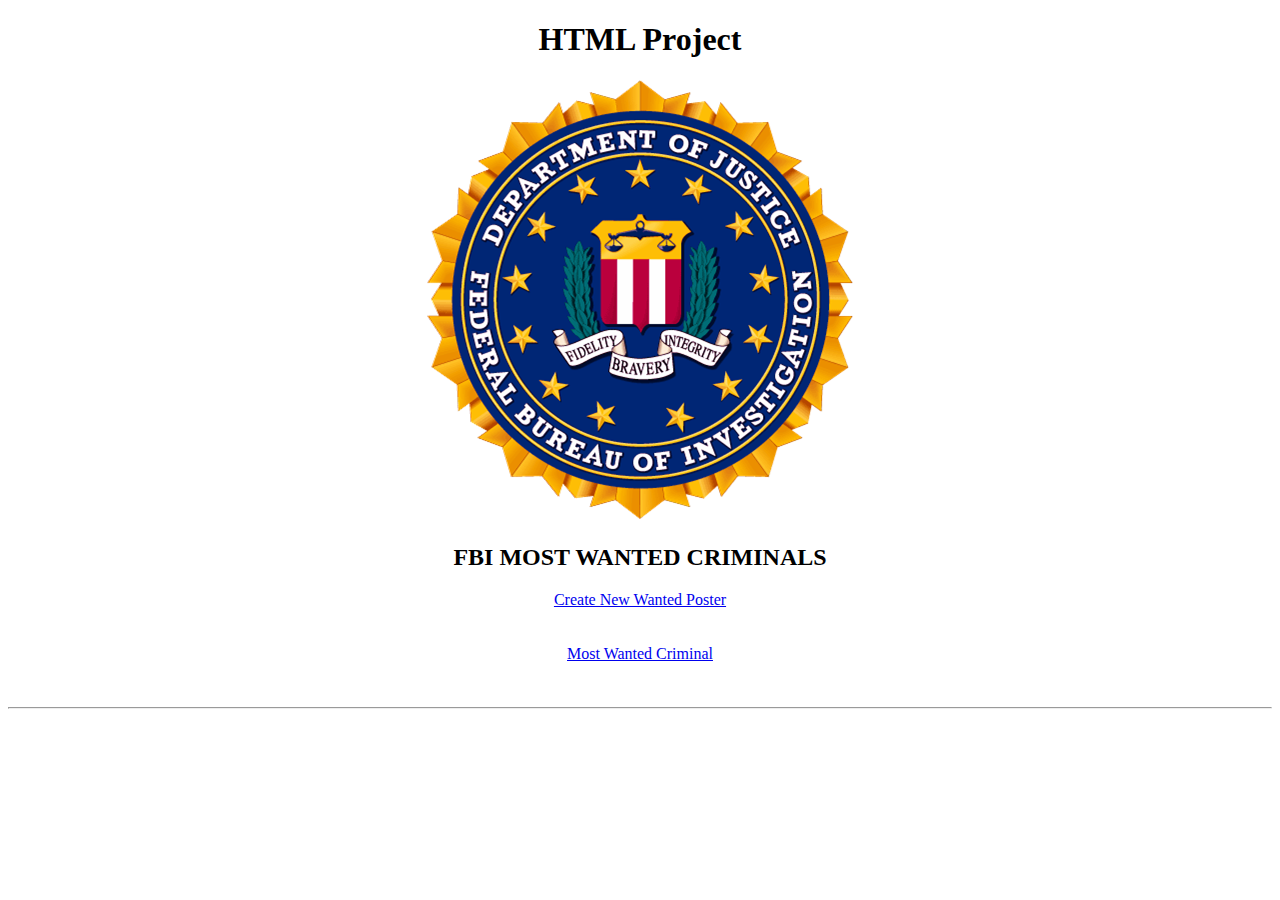
<file: 1 Project/index.html>
<!DOCTYPE html>
<html lang="en">
<head>
    <meta charset="UTF-8">
    <meta http-equiv="X-UA-Compatible" content="IE=edge">
    <meta name="viewport" content="width=device-width, initial-scale=1.0">
    <title>Main page</title>
</head>
<body>
    <h1 align="center">HTML Project</h1>

    <div align="center">
    <img src="./images/fbi.png" alt="FBI Project" value="center">
    </div>

    <h2 align="center">FBI MOST WANTED CRIMINALS</h2>

    <div align="center">
    <a href="./admin/create_new.html" >Create New Wanted Poster</a>
    <br>
    <br>
    <br>
    <a href="./posters/bart.html" >Most Wanted Criminal</a>
    <br>
    <br>
    <br>
    <hr>
</div>
</body>
</html>
</file>
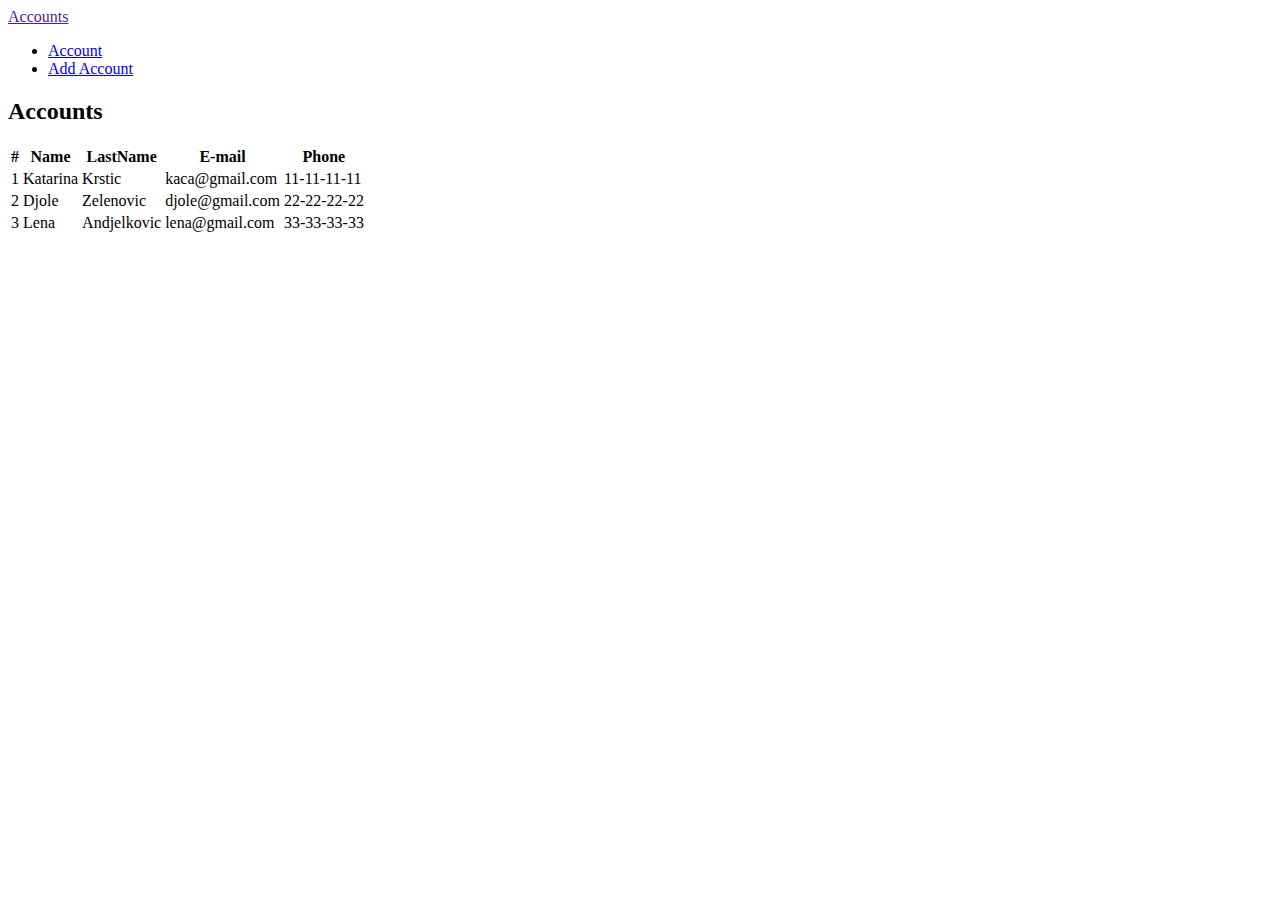
<file: Account-SPA/index.html>
<!DOCTYPE html>
<html lang="en">
  <head>
    <meta charset="UTF-8" />
    <meta http-equiv="X-UA-Compatible" content="IE=edge" />
    <meta name="viewport" content="width=device-width, initial-scale=1.0" />
    <title>Accounts-SPA</title>
    <link
      href="https://cdn.jsdelivr.net/npm/bootstrap@5.3.0-alpha1/dist/css/bootstrap.min.css"
      rel="stylesheet"
      integrity="sha384-GLhlTQ8iRABdZLl6O3oVMWSktQOp6b7In1Zl3/Jr59b6EGGoI1aFkw7cmDA6j6gD"
      crossorigin="anonymous"
    />
    <link rel="stylesheet" href="style.css" />
  </head>
  <body>
    <!-- Navigation start -->
    <nav class="navbar navbar-expand-lg navbar-light bg-dark-subtle">
      <a href="" class="navbar-brand">Accounts</a>
      <ul class="navbar-nav position-absolute top-0 end-0">
        <li class="nav-item"><a href="accounts-view" class="nav-link">Account</a></li>
        <li class="nav-item"><a href="add-accounts-view" class="nav-link">Add Account</a></li>
      </ul>
    </nav>
    <!-- Navigation ends -->

    <!-- Table start -->
    <div class="container-fluid">

      <!-- Accounts view -->
      <div class="row view" id="accounts-view">
        <div class="col-10 offset-1">
          <h2 class="display-5 m-4">Accounts</h2>
          <div class="row">
            <div class="col-8 offset-2">
              <table  class="table table-striped">
                <thead class="table-dark">
                  <tr>
                    <th>#</th>
                    <th>Name</th>
                    <th>LastName</th>
                    <th>E-mail</th>
                    <th>Phone</th>
                  </tr>
                </thead>

                <tbody id="accounts-table-body">
                  

                  <!-- <tr>
                    <td>2</td>
                    <td>Danilo</td>
                    <td>Vesovic</td>
                    <td>danilo@gmail.com</td>
                    <td>22-22-22-22</td>
                  </tr>

                  <tr>
                    <td>3</td>
                    <td>Danilo</td>
                    <td>Vesovic</td>
                    <td>danilo@gmail.com</td>
                    <td>33-33-33-33</td>
                  </tr> -->
                </tbody>
              </table>
            </div>
          </div>
        </div>
      </div>
      <!-- Accounts view ends -->

          <!-- Add Accounts view start -->
          <div class="row view" id="add-accounts-view">
            <div class="col-10 offset-1">
              <h2 class="display-5 m-4"> Add Accounts</h2>
              <div class="row">
                <div class="col-8 offset-2">
                  <input type="text" class="form-control" placeholder="id" ><br>
                  <input type="text" class="form-control" placeholder="name" ><br>
                  <input type="text" class="form-control" placeholder="lastname" ><br>
                  <input type="text" class="form-control" placeholder="email" ><br>
                  <input type="text" class="form-control" placeholder="phone" ><br>
                  <button class=" form-control btn btn-info">Save</button>
                </div>
              </div>
            </div>
          </div>
          <!-- Add Accounts view ends -->
    </div>

    <!-- Bootstrap script -->
    <script
      src="https://cdn.jsdelivr.net/npm/bootstrap@5.3.0-alpha1/dist/js/bootstrap.bundle.min.js"
      integrity="sha384-w76AqPfDkMBDXo30jS1Sgez6pr3x5MlQ1ZAGC+nuZB+EYdgRZgiwxhTBTkF7CXvN"
      crossorigin="anonymous"
    ></script>

    <!-- Scripts start here -->
    <script src="data.js"></script>
    <script src="main.js"></script>
  </body>
</html>
</file>
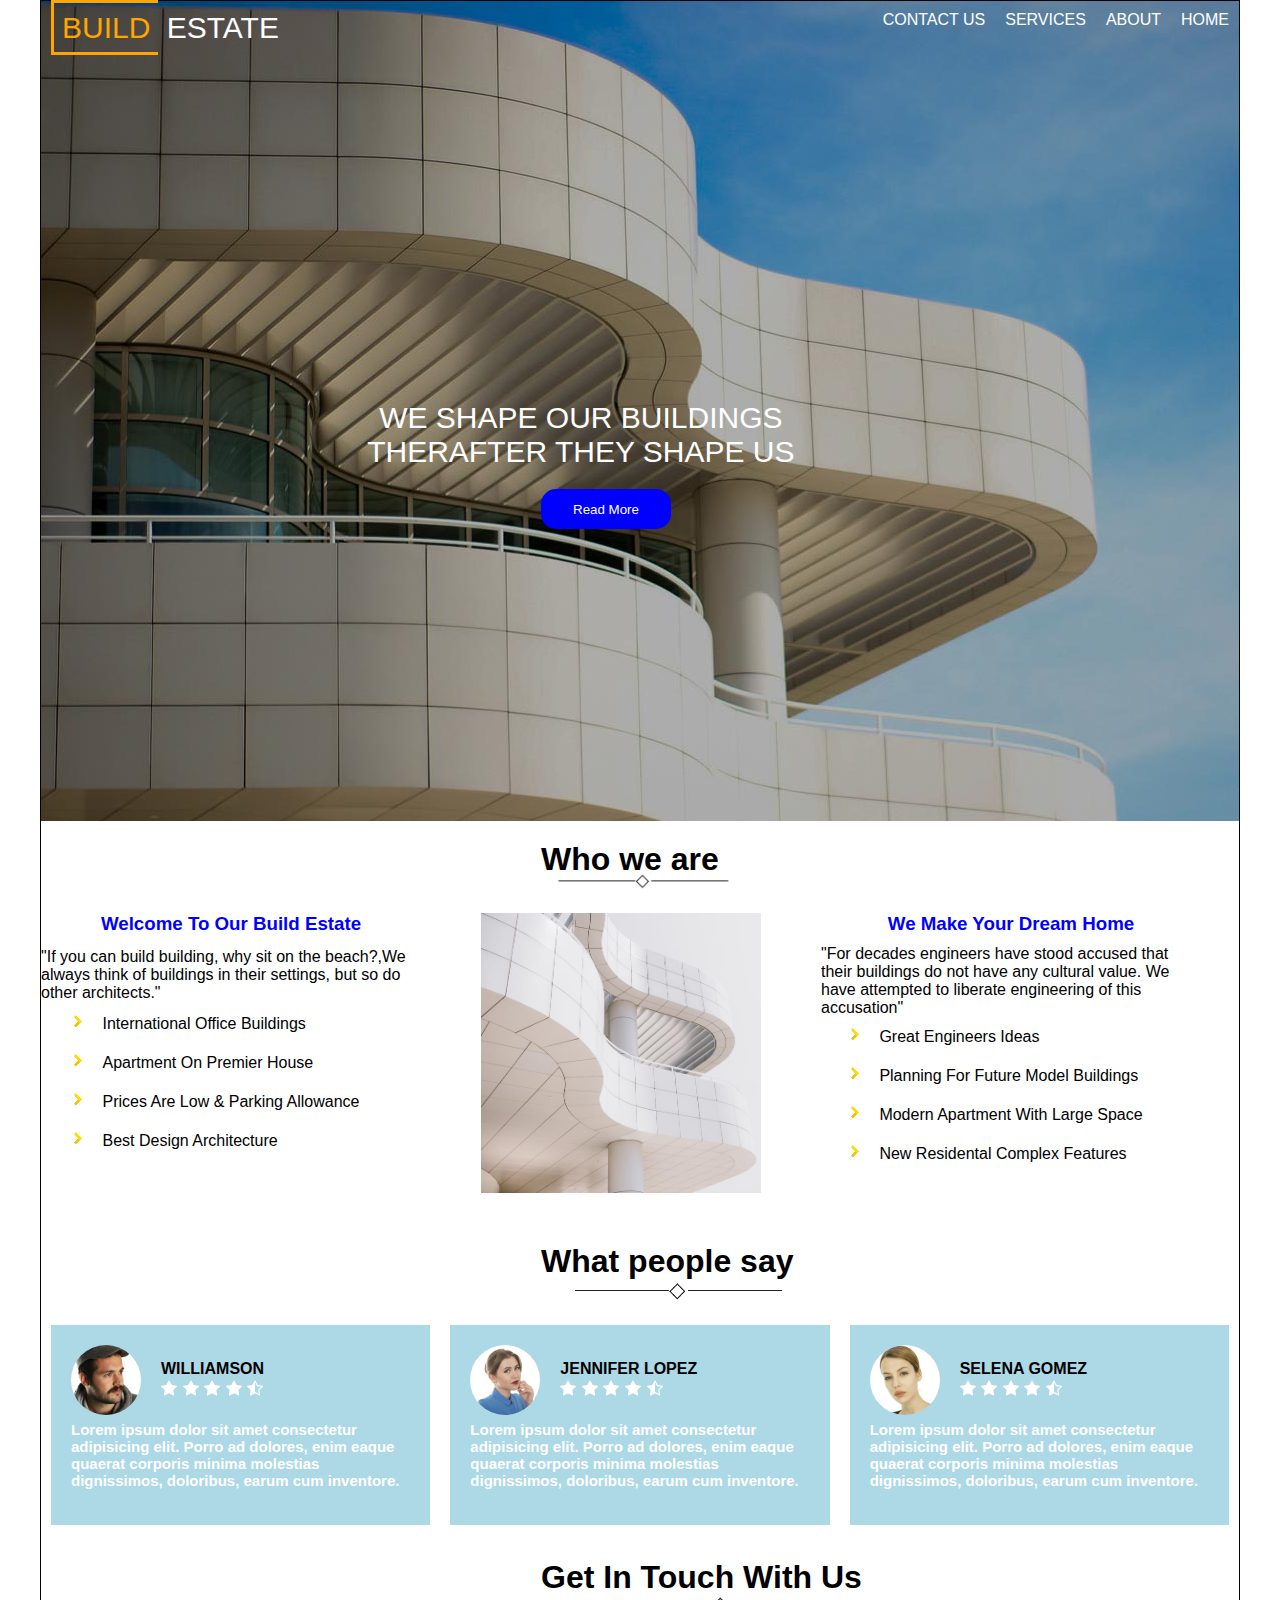
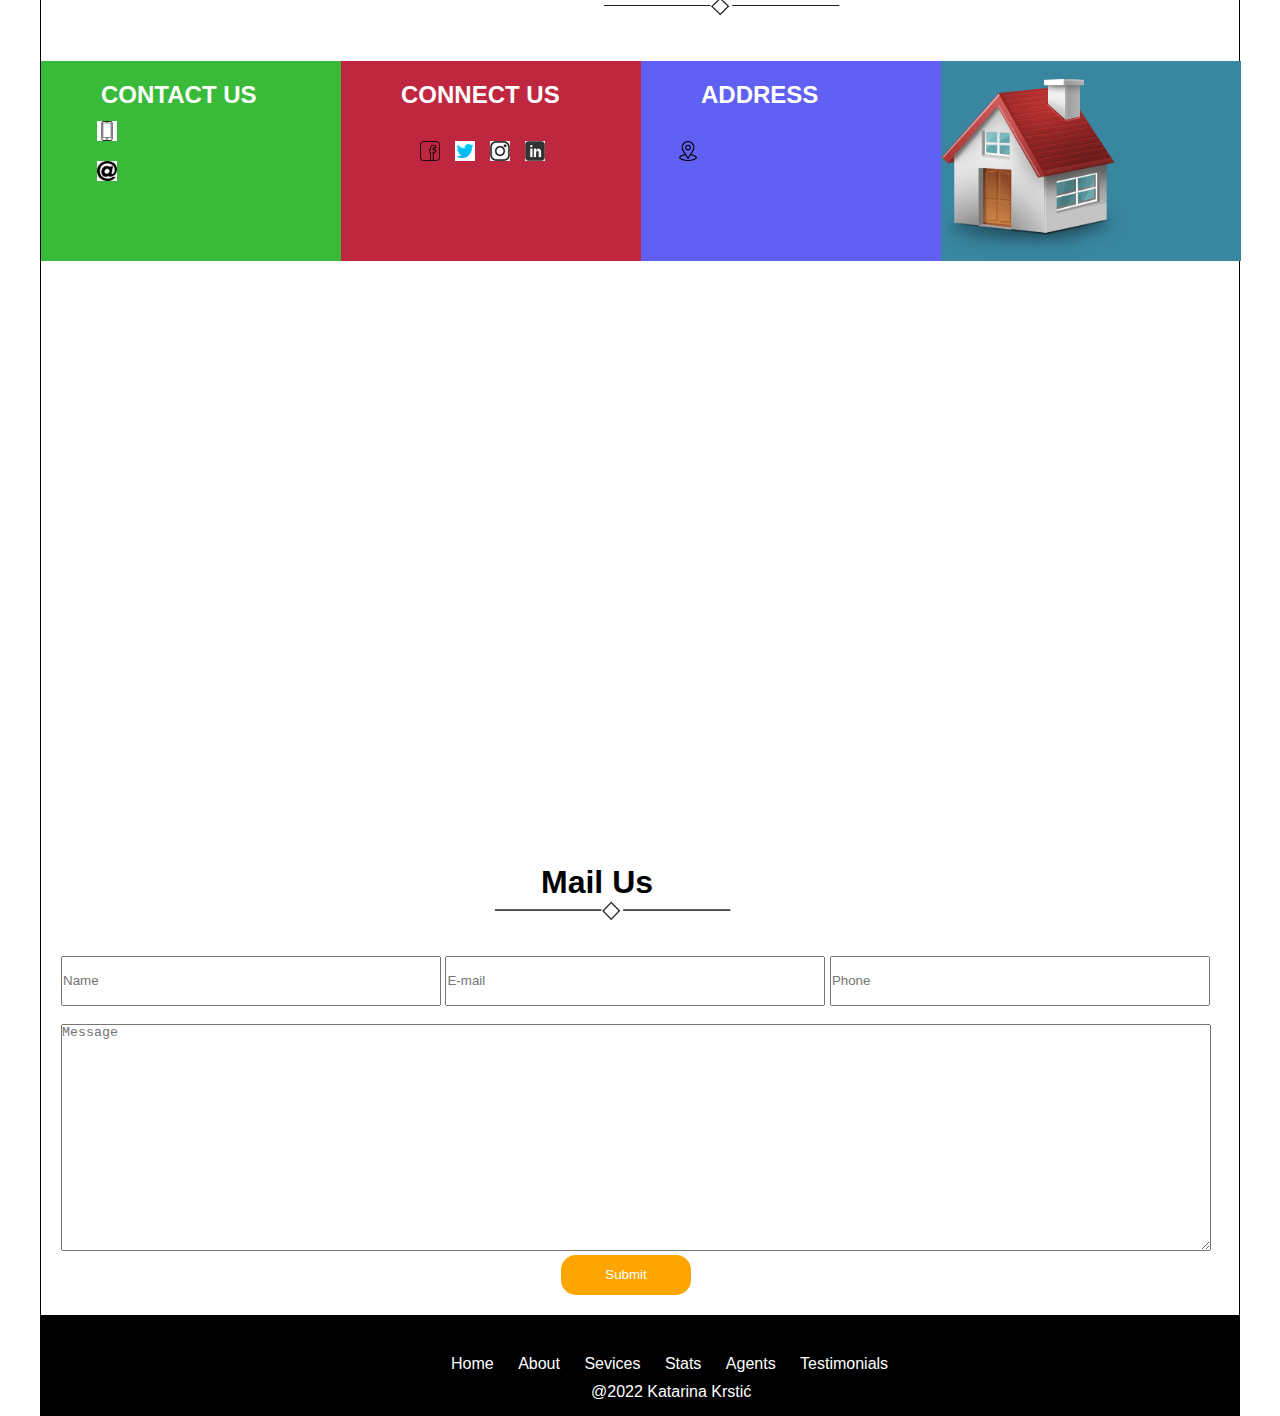
<file: Css project/index.html>
<!DOCTYPE html>
<html lang="en">
<head>
    <meta charset="UTF-8">
    <meta http-equiv="X-UA-Compatible" content="IE=edge">
    <meta name="viewport" content="width=device-width, initial-scale=1.0">
    <link rel="stylesheet" href="style.css">
    <title>Document</title>
</head>
<body>
    <div class="container">

        <div class="header">
            
            <div class="logo"><span>BUILD</span> ESTATE</div>
            <div class="navigacija">
               <ul>
                <a href="#"><li>Home</li></a>
                <a href="#"><li>About</li></a>
                <a href="#"><li>Services</li></a>
                <a href="#"><li>Contact Us</li></a>
            </div>
               </ul>
               <div class="centriraj">
                <p>WE SHAPE OUR BUILDINGS THERAFTER THEY SHAPE US</p>
               <div class="button"><button>Read More</button></div>
               </div>
               
            </div>

            <div class="naslov">
                <h1>Who we are</h1> 
            <img class="underline" src="./Screenshot_16.png" alt="" width="180px">
        </div>

            <!-- Main start -->
            <div class="main">
                
                <div class="section">
                    <div class="first">
                        <h3>Welcome To Our Build Estate</h3>
                    <p>"If you can build building, why sit on the beach?,We always think of buildings in their settings, but so do other architects."</p>
                    <ul>
                        <li>International Office Buildings</li>
                        <li>Apartment On Premier House</li>
                        <li>Prices Are Low & Parking Allowance</li>
                        <li>Best Design Architecture</li>
                    </ul>
                    </div>
                    
                    <div class="image">
                        <img src="./images/about.jpg" alt="" height="280px" width="280px">
                    </div>
                    

                    <div class="second">
                        <h3>We Make Your Dream Home</h3>
                    <p>"For decades engineers have stood accused that their buildings do not have any cultural value. We have attempted to liberate engineering of this accusation"</p>
                    <ul>
                        <li>Great Engineers Ideas</li>
                        <li>Planning For Future Model Buildings</li>
                        <li>Modern Apartment With Large Space</li>
                        <li>New Residental Complex Features</li>
                    </ul>
                </div>
                    </div>
                    
            </div>
            <!-- main ends -->
            <div class="naslov"> <h1>What people say</h1>
                <img class="underline1" src="./Screenshot_16.png" alt="" width="220px">
            </div>


            <!-- Div start - what people say -->
            <div class="cards">
                <div class="card1 card">
                    <img src="./images/t1.jpg" alt="" width="70px">
                    <p class="ime">WILLIAMSON</p>
                    <div class="stars">
                    <svg xmlns="http://www.w3.org/2000/svg" width="16" height="16" fill="currentColor" class="bi bi-star-fill" viewBox="0 0 16 16">
                        <path d="M3.612 15.443c-.386.198-.824-.149-.746-.592l.83-4.73L.173 6.765c-.329-.314-.158-.888.283-.95l4.898-.696L7.538.792c.197-.39.73-.39.927 0l2.184 4.327 4.898.696c.441.062.612.636.282.95l-3.522 3.356.83 4.73c.078.443-.36.79-.746.592L8 13.187l-4.389 2.256z"/>
                      </svg>
                      <svg xmlns="http://www.w3.org/2000/svg" width="16" height="16" fill="currentColor" class="bi bi-star-fill" viewBox="0 0 16 16">
                        <path d="M3.612 15.443c-.386.198-.824-.149-.746-.592l.83-4.73L.173 6.765c-.329-.314-.158-.888.283-.95l4.898-.696L7.538.792c.197-.39.73-.39.927 0l2.184 4.327 4.898.696c.441.062.612.636.282.95l-3.522 3.356.83 4.73c.078.443-.36.79-.746.592L8 13.187l-4.389 2.256z"/>
                      </svg>
                      <svg xmlns="http://www.w3.org/2000/svg" width="16" height="16" fill="currentColor" class="bi bi-star-fill" viewBox="0 0 16 16">
                        <path d="M3.612 15.443c-.386.198-.824-.149-.746-.592l.83-4.73L.173 6.765c-.329-.314-.158-.888.283-.95l4.898-.696L7.538.792c.197-.39.73-.39.927 0l2.184 4.327 4.898.696c.441.062.612.636.282.95l-3.522 3.356.83 4.73c.078.443-.36.79-.746.592L8 13.187l-4.389 2.256z"/>
                      </svg>
                      <svg xmlns="http://www.w3.org/2000/svg" width="16" height="16" fill="currentColor" class="bi bi-star-fill" viewBox="0 0 16 16">
                        <path d="M3.612 15.443c-.386.198-.824-.149-.746-.592l.83-4.73L.173 6.765c-.329-.314-.158-.888.283-.95l4.898-.696L7.538.792c.197-.39.73-.39.927 0l2.184 4.327 4.898.696c.441.062.612.636.282.95l-3.522 3.356.83 4.73c.078.443-.36.79-.746.592L8 13.187l-4.389 2.256z"/>
                      </svg>
                      <svg xmlns="http://www.w3.org/2000/svg" width="16" height="16" fill="currentColor" class="bi bi-star-half" viewBox="0 0 16 16">
                        <path d="M5.354 5.119 7.538.792A.516.516 0 0 1 8 .5c.183 0 .366.097.465.292l2.184 4.327 4.898.696A.537.537 0 0 1 16 6.32a.548.548 0 0 1-.17.445l-3.523 3.356.83 4.73c.078.443-.36.79-.746.592L8 13.187l-4.389 2.256a.52.52 0 0 1-.146.05c-.342.06-.668-.254-.6-.642l.83-4.73L.173 6.765a.55.55 0 0 1-.172-.403.58.58 0 0 1 .085-.302.513.513 0 0 1 .37-.245l4.898-.696zM8 12.027a.5.5 0 0 1 .232.056l3.686 1.894-.694-3.957a.565.565 0 0 1 .162-.505l2.907-2.77-4.052-.576a.525.525 0 0 1-.393-.288L8.001 2.223 8 2.226v9.8z"/>
                      </svg>
                    </div>
                    <p class="paragraf">Lorem ipsum dolor sit amet consectetur adipisicing elit. Porro ad dolores, enim eaque quaerat corporis minima molestias dignissimos, doloribus, earum cum inventore.</p>
                </div>
                <div class="card2 card">
                    <img src="./images/t2.jpg" alt="" width="70px">
                    <p class="ime">JENNIFER LOPEZ</p>
                    <div class="stars">
                        <svg xmlns="http://www.w3.org/2000/svg" width="16" height="16" fill="currentColor" class="bi bi-star-fill" viewBox="0 0 16 16">
                            <path d="M3.612 15.443c-.386.198-.824-.149-.746-.592l.83-4.73L.173 6.765c-.329-.314-.158-.888.283-.95l4.898-.696L7.538.792c.197-.39.73-.39.927 0l2.184 4.327 4.898.696c.441.062.612.636.282.95l-3.522 3.356.83 4.73c.078.443-.36.79-.746.592L8 13.187l-4.389 2.256z"/>
                          </svg>
                          <svg xmlns="http://www.w3.org/2000/svg" width="16" height="16" fill="currentColor" class="bi bi-star-fill" viewBox="0 0 16 16">
                            <path d="M3.612 15.443c-.386.198-.824-.149-.746-.592l.83-4.73L.173 6.765c-.329-.314-.158-.888.283-.95l4.898-.696L7.538.792c.197-.39.73-.39.927 0l2.184 4.327 4.898.696c.441.062.612.636.282.95l-3.522 3.356.83 4.73c.078.443-.36.79-.746.592L8 13.187l-4.389 2.256z"/>
                          </svg>
                          <svg xmlns="http://www.w3.org/2000/svg" width="16" height="16" fill="currentColor" class="bi bi-star-fill" viewBox="0 0 16 16">
                            <path d="M3.612 15.443c-.386.198-.824-.149-.746-.592l.83-4.73L.173 6.765c-.329-.314-.158-.888.283-.95l4.898-.696L7.538.792c.197-.39.73-.39.927 0l2.184 4.327 4.898.696c.441.062.612.636.282.95l-3.522 3.356.83 4.73c.078.443-.36.79-.746.592L8 13.187l-4.389 2.256z"/>
                          </svg>
                          <svg xmlns="http://www.w3.org/2000/svg" width="16" height="16" fill="currentColor" class="bi bi-star-fill" viewBox="0 0 16 16">
                            <path d="M3.612 15.443c-.386.198-.824-.149-.746-.592l.83-4.73L.173 6.765c-.329-.314-.158-.888.283-.95l4.898-.696L7.538.792c.197-.39.73-.39.927 0l2.184 4.327 4.898.696c.441.062.612.636.282.95l-3.522 3.356.83 4.73c.078.443-.36.79-.746.592L8 13.187l-4.389 2.256z"/>
                          </svg>
                          <svg xmlns="http://www.w3.org/2000/svg" width="16" height="16" fill="currentColor" class="bi bi-star-half" viewBox="0 0 16 16">
                            <path d="M5.354 5.119 7.538.792A.516.516 0 0 1 8 .5c.183 0 .366.097.465.292l2.184 4.327 4.898.696A.537.537 0 0 1 16 6.32a.548.548 0 0 1-.17.445l-3.523 3.356.83 4.73c.078.443-.36.79-.746.592L8 13.187l-4.389 2.256a.52.52 0 0 1-.146.05c-.342.06-.668-.254-.6-.642l.83-4.73L.173 6.765a.55.55 0 0 1-.172-.403.58.58 0 0 1 .085-.302.513.513 0 0 1 .37-.245l4.898-.696zM8 12.027a.5.5 0 0 1 .232.056l3.686 1.894-.694-3.957a.565.565 0 0 1 .162-.505l2.907-2.77-4.052-.576a.525.525 0 0 1-.393-.288L8.001 2.223 8 2.226v9.8z"/>
                          </svg>
                        </div>
                    <p class="paragraf">Lorem ipsum dolor sit amet consectetur adipisicing elit. Porro ad dolores, enim eaque quaerat corporis minima molestias dignissimos, doloribus, earum cum inventore.</p>
                </div>
                <div class="card3 card">
                    <img src="./images/t3.jpg" alt="" width="70px">
                    <p class="ime">SELENA GOMEZ</p>
                    <div class="stars">
                        <svg xmlns="http://www.w3.org/2000/svg" width="16" height="16" fill="currentColor" class="bi bi-star-fill" viewBox="0 0 16 16">
                            <path d="M3.612 15.443c-.386.198-.824-.149-.746-.592l.83-4.73L.173 6.765c-.329-.314-.158-.888.283-.95l4.898-.696L7.538.792c.197-.39.73-.39.927 0l2.184 4.327 4.898.696c.441.062.612.636.282.95l-3.522 3.356.83 4.73c.078.443-.36.79-.746.592L8 13.187l-4.389 2.256z"/>
                          </svg>
                          <svg xmlns="http://www.w3.org/2000/svg" width="16" height="16" fill="currentColor" class="bi bi-star-fill" viewBox="0 0 16 16">
                            <path d="M3.612 15.443c-.386.198-.824-.149-.746-.592l.83-4.73L.173 6.765c-.329-.314-.158-.888.283-.95l4.898-.696L7.538.792c.197-.39.73-.39.927 0l2.184 4.327 4.898.696c.441.062.612.636.282.95l-3.522 3.356.83 4.73c.078.443-.36.79-.746.592L8 13.187l-4.389 2.256z"/>
                          </svg>
                          <svg xmlns="http://www.w3.org/2000/svg" width="16" height="16" fill="currentColor" class="bi bi-star-fill" viewBox="0 0 16 16">
                            <path d="M3.612 15.443c-.386.198-.824-.149-.746-.592l.83-4.73L.173 6.765c-.329-.314-.158-.888.283-.95l4.898-.696L7.538.792c.197-.39.73-.39.927 0l2.184 4.327 4.898.696c.441.062.612.636.282.95l-3.522 3.356.83 4.73c.078.443-.36.79-.746.592L8 13.187l-4.389 2.256z"/>
                          </svg>
                          <svg xmlns="http://www.w3.org/2000/svg" width="16" height="16" fill="currentColor" class="bi bi-star-fill" viewBox="0 0 16 16">
                            <path d="M3.612 15.443c-.386.198-.824-.149-.746-.592l.83-4.73L.173 6.765c-.329-.314-.158-.888.283-.95l4.898-.696L7.538.792c.197-.39.73-.39.927 0l2.184 4.327 4.898.696c.441.062.612.636.282.95l-3.522 3.356.83 4.73c.078.443-.36.79-.746.592L8 13.187l-4.389 2.256z"/>
                          </svg>
                          <svg xmlns="http://www.w3.org/2000/svg" width="16" height="16" fill="currentColor" class="bi bi-star-half" viewBox="0 0 16 16">
                            <path d="M5.354 5.119 7.538.792A.516.516 0 0 1 8 .5c.183 0 .366.097.465.292l2.184 4.327 4.898.696A.537.537 0 0 1 16 6.32a.548.548 0 0 1-.17.445l-3.523 3.356.83 4.73c.078.443-.36.79-.746.592L8 13.187l-4.389 2.256a.52.52 0 0 1-.146.05c-.342.06-.668-.254-.6-.642l.83-4.73L.173 6.765a.55.55 0 0 1-.172-.403.58.58 0 0 1 .085-.302.513.513 0 0 1 .37-.245l4.898-.696zM8 12.027a.5.5 0 0 1 .232.056l3.686 1.894-.694-3.957a.565.565 0 0 1 .162-.505l2.907-2.77-4.052-.576a.525.525 0 0 1-.393-.288L8.001 2.223 8 2.226v9.8z"/>
                          </svg>
                        </div>
                    <p class="paragraf">Lorem ipsum dolor sit amet consectetur adipisicing elit. Porro ad dolores, enim eaque quaerat corporis minima molestias dignissimos, doloribus, earum cum inventore.</p>
                </div>
            </div>
            <!-- CARDS ENDS -->


            <div class="naslov">
                <h1>Get In Touch With Us</h1>
                <img class="underline2" src="./Screenshot_16.png" alt="" width="250px">

            </div>
            <!-- GET IN TOUCH ********START******** -->
            <div class="contact">
                <div class="socials">
                    <div class="green connect" style="background-color: rgb(57, 186, 57);">
                        <h2>CONTACT US</h2>
                        
                            <img src="./images/phone.png" alt="" width="20px" height="20px">
                           
                    
                       
                            <img src="./images/email.jpg" alt="" width="20px" height="20px">
                            <!-- <p>+0(12) 000 123 321</p> -->
                            <!-- <p>example@gmail.com</p> -->
                    </div>
                    <div class="pink connect" style="background-color: rgb(191, 39, 65)">
                        <h2>CONNECT US</h2>
                        <div class="img-socials">
                            <img src="./images/facebook.ico" alt="" width="20px" height="20px">
                            <img src="./images/twitter.png" alt="" width="20px" height="20px">
                            <img src="./images/insta.png" alt="" width="20px" height="20px">
                            <img src="./images/linkedin.png" alt="" width="20px" height="20px">
                        </div>
                       
                    </div>
                    <div class="blue connect" style="background-color: rgb(96, 96, 245);">
                        <h2>ADDRESS</h2>
                        <img src="./images/location.png" alt="" width="20px" height="20px">
                    </div>
                    <div class="lBlue connect" style="background-color: rgb(57, 134, 160);">
            
                        <img src="./images/house.png" alt="">
                    </div>
                </div>
                <div class="map">
                    <iframe src="" frameborder="0"></iframe><iframe src="https://www.google.com/maps/embed?pb=!1m18!1m12!1m3!1d2146564.46911254!2d-74.36181735186322!3d42.00990322141152!2m3!1f0!2f0!3f0!3m2!1i1024!2i768!4f13.1!3m3!1m2!1s0x89c24fa5d33f083b%3A0xc80b8f06e177fe62!2z0IrRg9GY0L7RgNC6LCDQodGY0LXQtNC40ZrQtdC90LUg0JTRgNC20LDQstC1!5e0!3m2!1ssr!2srs!4v1667680567754!5m2!1ssr!2srs" width="1200" height="450" style="border:0;" allowfullscreen="" loading="lazy" referrerpolicy="no-referrer-when-downgrade"></iframe>
                </div>
            </div>


            <!-- GET IN TOUCH**********ENDS******** -->


            <!-- ******************************************************************************************** -->
            <!-- MAIL US -------START -->

            <div class="naslov">
                <h1>Mail Us</h1>
                <img class="underline3" src="./Screenshot_16.png" alt="" width="250px">

                <div class="form">
                    <form action="">
                        <input type="text" placeholder="Name" id="name" >
                        <input type="text" placeholder="E-mail">
                        <input type="number" placeholder="Phone">
                        <br><br>
                        <textarea name="Message" id="" cols="30" rows="15" placeholder="Message"></textarea>
                        <button id="blueButt">Submit</button>
                    </form>
                </div>

            </div>
             <!-- MAIL US -------ENDS -->
            <!-- ********************************************************************************** -->
             <!-- FOOTER -->
            <div class="footer">
               
                    <ul>
                      <li><a href="">Home</a></li>
                      <li><a href="">About</a></li>
                      <li><a href="">Sevices</a></li>
                      <li><a href="">Stats</a></li>
                      <li><a href="">Agents</a></li>
                      <li><a href="">Testimonials</a></li>
                    </ul>
                    <span>@2022 Katarina Krstić</span>
              
            </div>
             <!-- FOOTER ENDS -->
        </div>



</body>
</html>
</file>
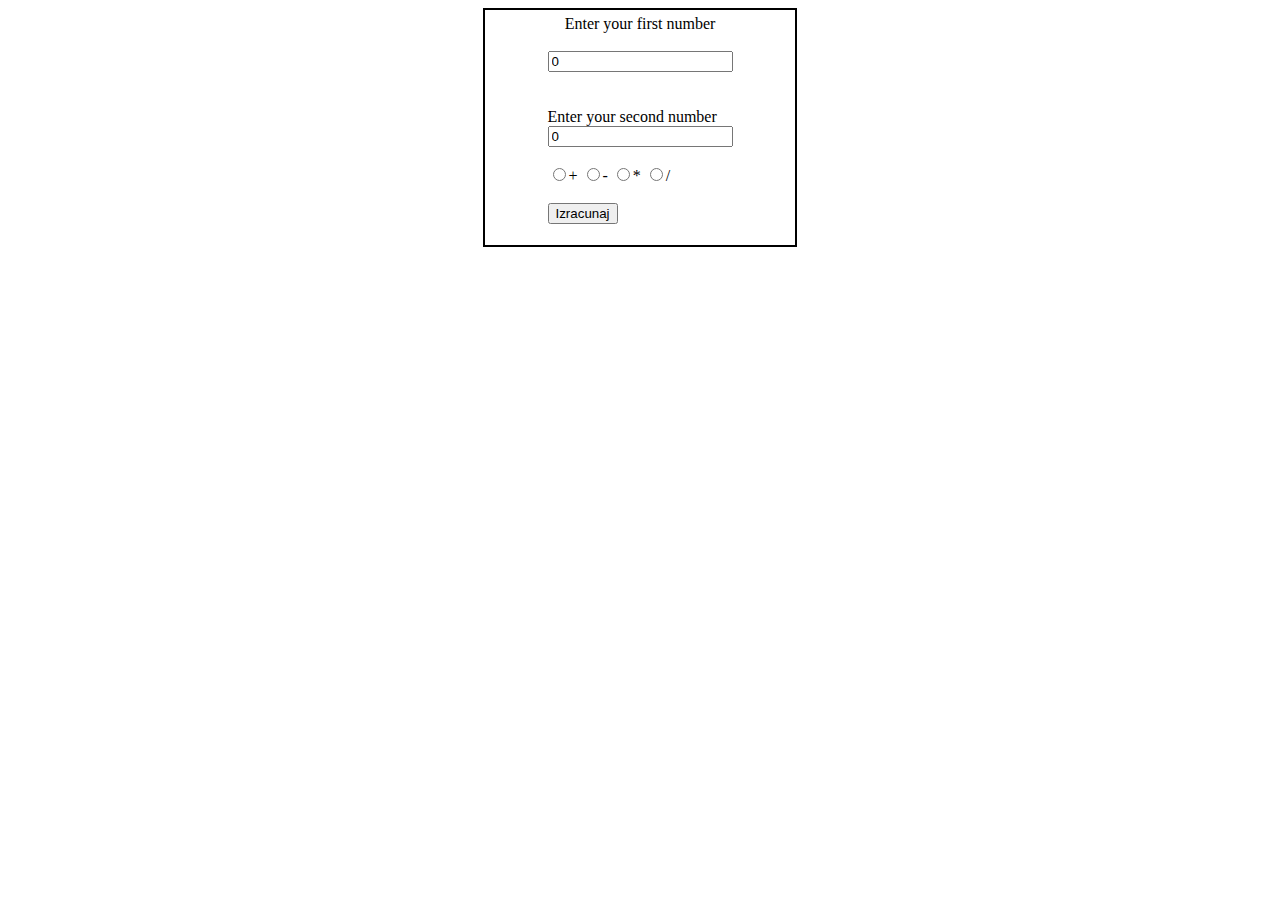
<file: kalkulator/index.html>
<!DOCTYPE html>
<html lang="en">
<head>
  <meta charset="UTF-8">
  <meta name="viewport" content="width=device-width, initial-scale=1.0">
  <title>Kalkulator</title>
</head>
<style>
  body{
    display: flex;
    align-items: center;
    justify-content: center;
  }
  form{
    display: flex;
    flex-direction: column;
    width: 300px;
    border: 2px solid black;
    padding: 5px;
    justify-content: center;
    align-items: center;
  }
</style>
<body>
  
  <form>
    <label>Enter your first number</label>
    <br>
    <input type="text" name="" id="num1" value="0">
    <br><br>

    <label">Enter your second number</label>
    <br>
    <input type="text" name="" id="num2" value="0">
    <br><br>
    <!-- Svima postavljamo istu vrednos u name atribut kako bi nam dozvolio da samo jedno cekiramo -->
    <input type="radio" name="cd" value="+">+
    <input type="radio" name="cd" value="-">-
    <input type="radio" name="cd" value="*">*
    <input type="radio" name="cd" value="/">/
    <br><br>
    <input type="submit" value="Izracunaj">


  </form>
  <p id="res"></p>

  <script type="module" src="script.js"></script>
</body>
</html>
</file>
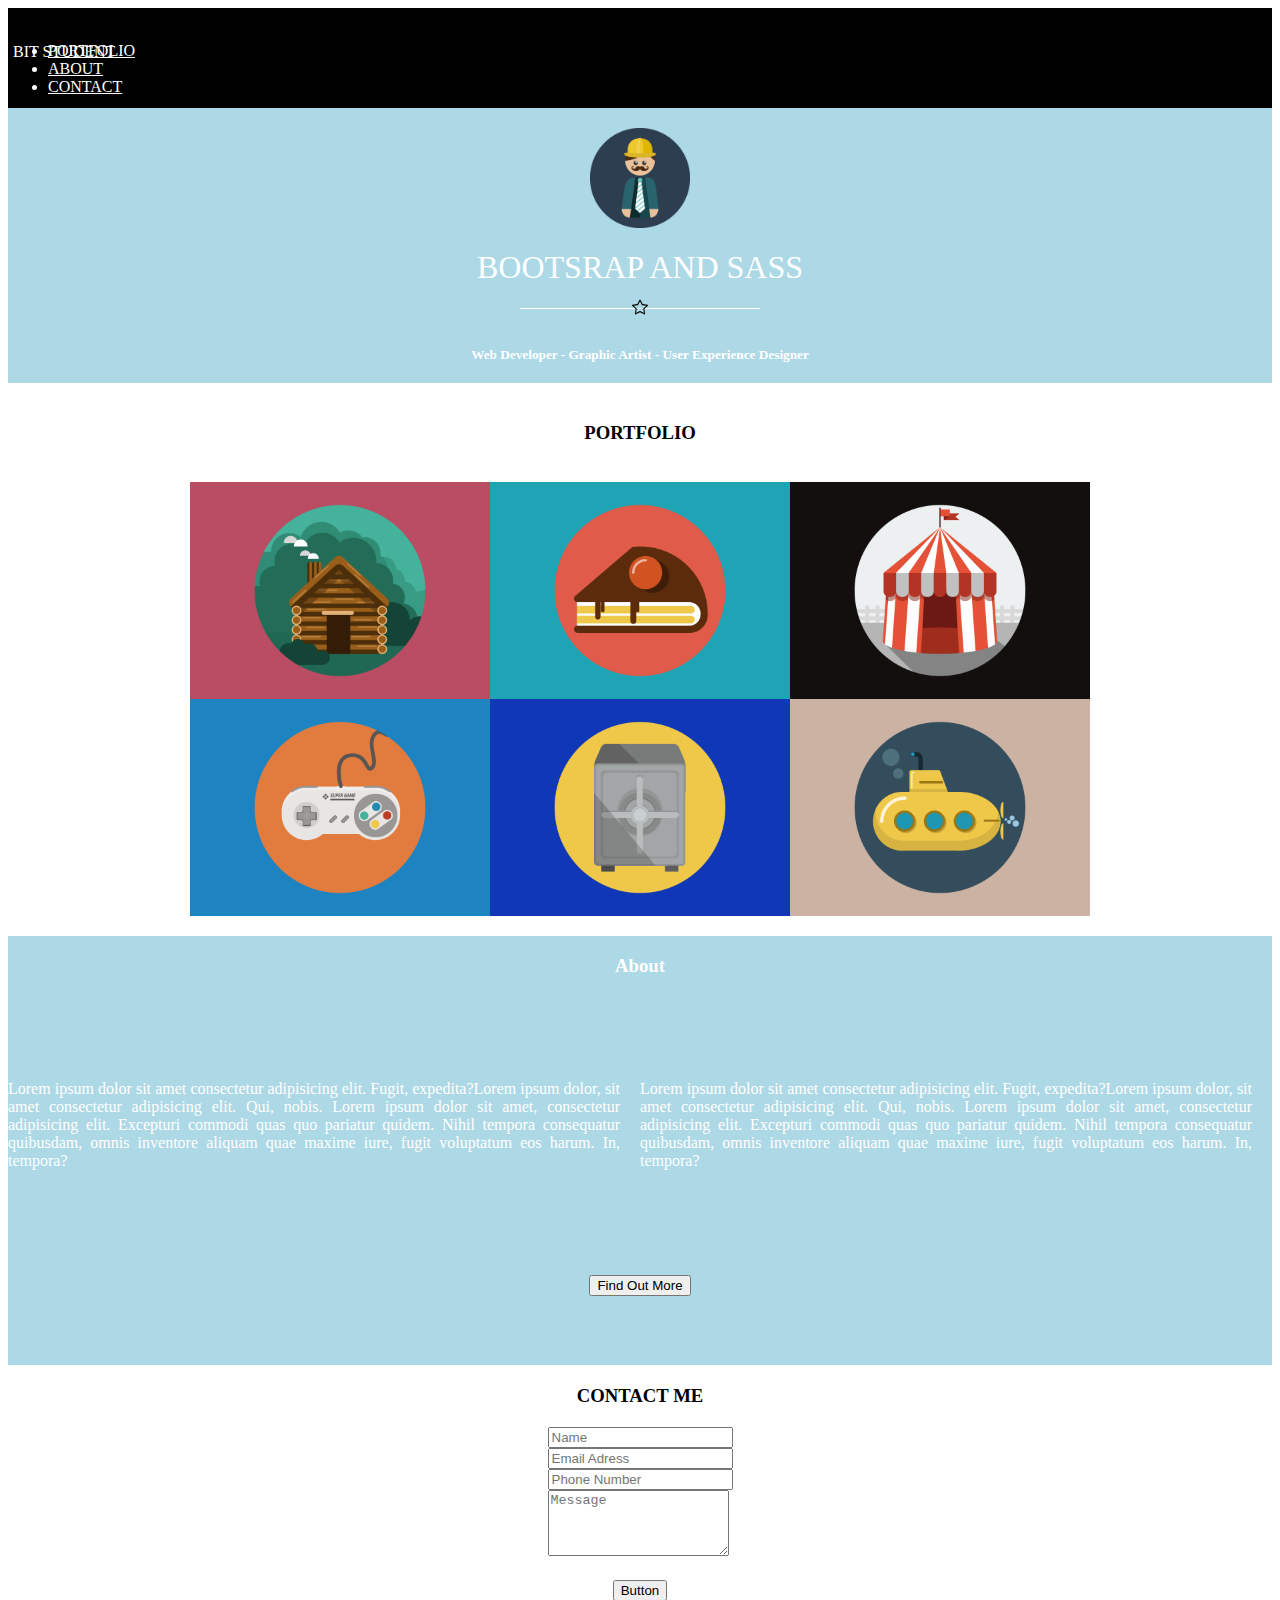
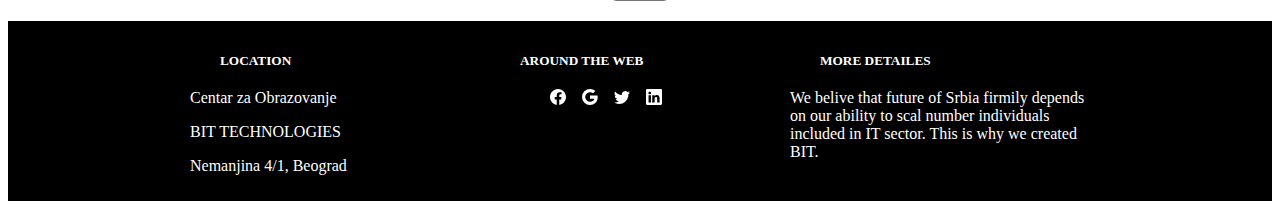
<file: Bootstrap project/Project/project/index.html>
<!DOCTYPE html>
<html lang="en">
<head>
    <meta charset="UTF-8">
    <meta http-equiv="X-UA-Compatible" content="IE=edge">
    <meta name="viewport" content="width=device-width, initial-scale=1.0">
    <!-- CSS only -->
<link href="https://cdn.jsdelivr.net/npm/bootstrap@5.2.3/dist/css/bootstrap.min.css" rel="stylesheet" integrity="sha384-rbsA2VBKQhggwzxH7pPCaAqO46MgnOM80zW1RWuH61DGLwZJEdK2Kadq2F9CUG65" crossorigin="anonymous">

<link rel="stylesheet" href="https://cdnjs.cloudflare.com/ajax/libs/font-awesome/4.7.0/css/font-awesome.min.css">
    <link rel="stylesheet" href="style.css">
    <title>Bootstrap project</title>
</head>
<body>
    <div class="container-fluid">
        <div class="row">
          <div class="col-12 col-sm-12  col-md-12 col-lg-12">
            <header class="fw-bolder">
                <span>Bit Student</span> 

                <nav class=" d-sm-block navbar">
                  <ul class="nav justify-content-end nav-menu">
                    <li class="nav-item">
                      <a class="nav-link active navlink" aria-current="page" href="#">Portfolio</a>
                    </li>
                    <li class="nav-item">
                      <a class="nav-link navlink" href="#">About</a>
                    </li>
                    <li class="nav-item">
                      <a class="nav-link navlink" href="#">Contact</a>
                    </li>
                
                    
                  </ul>
                  <div class="hamburger">
                    <span class="bar"></span>
                    <span class="bar"></span>
                    <span class="bar"></span>
    
                </div>
                  
                </nav>
            
                  
                  
                
            </header>
          </div>
          <div class="col-12 col-xs col-md-12">
            <section class="first">
              <img src="../assets/images/profile.png" alt="" width="100px">
              <h1 class="firstP">Bootsrap and Sass</h1> 
    
              <!-- <img src="../assets/images/star-shape-made-with-lines.png" alt="" width="15px"> -->
              
              <div class="border">
                <div class="line"></div>
                <div class="square"></div>
                <div class="line"></div>
              </div>
              <svg xmlns="http://www.w3.org/2000/svg" width="26" height="16" fill="currentColor" class="bi bi-star" viewBox="0 0 16 16">
                <path d="M2.866 14.85c-.078.444.36.791.746.593l4.39-2.256 4.389 2.256c.386.198.824-.149.746-.592l-.83-4.73 3.522-3.356c.33-.314.16-.888-.282-.95l-4.898-.696L8.465.792a.513.513 0 0 0-.927 0L5.354 5.12l-4.898.696c-.441.062-.612.636-.283.95l3.523 3.356-.83 4.73zm4.905-2.767-3.686 1.894.694-3.957a.565.565 0 0 0-.163-.505L1.71 6.745l4.052-.576a.525.525 0 0 0 .393-.288L8 2.223l1.847 3.658a.525.525 0 0 0 .393.288l4.052.575-2.906 2.77a.565.565 0 0 0-.163.506l.694 3.957-3.686-1.894a.503.503 0 0 0-.461 0z"/>
              </svg>
              <h5>Web Developer - Graphic Artist - User Experience Designer</h5>
            </section>
           
          </div>

          <!-- ****************************************************************************** -->
          <!-- PORTFOLIO -->
          <!-- ****************************************************************************** -->
          <div class="col-12 headingThree col-xs col-md-12">
            <h3 class ="fw-bolder">Portfolio</h3>
            
          </div>
            
      
          <!-- ********************************************** -->
          <!-- IMAGES SECTION -->
            
          
          <div class="col-12 col-sm-12 col-md-12 col-lg-12 d-flex justify-content-center" >
            
            <div class="images">
              <img src="../assets/images/cabin.png" alt="">
              <img src="../assets/images/cake.png" alt="">
              <img src="../assets/images/circus.png" alt="">
              <img src="../assets/images/game.png" alt="">
              <img src="../assets/images/safe.png" alt="">
              <img src="../assets/images/submarine.png" alt="">
            </div>
          </div>


          <!-- ********************************************************** -->
          <!-- ABOUT SECTION -->
          <div class="col-12 col-sm-12 col-md-12 col-lg-12 about-heading">
            <h3 class="fw-bolder">About</h3>
          </div>
          <div class="col-12 col-sm-12 col-md-12 col-lg-12 between"></div>

        <div class="col-12 col-sm-12 col-md-12  col-lg-12 about">


            <div class="col-12 col-sm-12 col-md-6  col-lg-4 prvi">
              <p>Lorem ipsum dolor sit amet consectetur adipisicing elit. Fugit, expedita?Lorem ipsum dolor, sit amet consectetur adipisicing elit. Qui, nobis. Lorem ipsum dolor sit amet, consectetur adipisicing elit. Excepturi commodi quas quo pariatur quidem. Nihil tempora consequatur quibusdam, omnis inventore aliquam quae maxime iure, fugit voluptatum eos harum. In, tempora?</p>
            </div>
           <div class="col-12  col-sm-12 col-md-6  col-lg-4 prvi">
            <p>Lorem ipsum dolor sit amet consectetur adipisicing elit. Fugit, expedita?Lorem ipsum dolor, sit amet consectetur adipisicing elit. Qui, nobis. Lorem ipsum dolor sit amet, consectetur adipisicing elit. Excepturi commodi quas quo pariatur quidem. Nihil tempora consequatur quibusdam, omnis inventore aliquam quae maxime iure, fugit voluptatum eos harum. In, tempora?</p>
           </div>
        </div>
          <div class="col-12 button about">
            <button type="button" class="btn btn-outline-light">Find Out More</button>
           </div>

          <!-- ********************************************************************** -->
          <!-- CONTACT -->
        <div class="col-12">
          <h3 class="headingThree fw-bolder">Contact Me</h3>
        </div>
        <div class="col-12 contact-section">
          
          <form action="" class= "mb-3">
            <input type="text" placeholder="Name">
            <br>
            <input type="text" placeholder="Email Adress">
            <br>
            <input type="text" placeholder="Phone Number">
            <br>
            <textarea  rows="4" placeholder="Message"></textarea>
          </form>
          </div>
          
          <div class="justify-content-center">
            <button class="btn btn-primary me-md-2" type="button">Button</button>
            
          </div>
          
          <!-- *********************************************************************** -->
          <!-- FOOTER -->
          <div class="col-12 div-footer" >

            <div class="footer">

              
                <div class="col-4">
                  <h5 class="center">LOCATION</h5>
                  <p>Centar za Obrazovanje</p>
                  <p>BIT TECHNOLOGIES</p>
                  <p>Nemanjina 4/1, Beograd</p>
                </div>
                <div class="col-4 secoond-footer">
                  <h5 class="center">AROUND THE WEB</h5>
                  <div class="icons">
                    <svg xmlns="http://www.w3.org/2000/svg" width="26" height="16" fill="currentColor" class="bi bi-facebook" viewBox="0 0 16 16">
                      <path d="M16 8.049c0-4.446-3.582-8.05-8-8.05C3.58 0-.002 3.603-.002 8.05c0 4.017 2.926 7.347 6.75 7.951v-5.625h-2.03V8.05H6.75V6.275c0-2.017 1.195-3.131 3.022-3.131.876 0 1.791.157 1.791.157v1.98h-1.009c-.993 0-1.303.621-1.303 1.258v1.51h2.218l-.354 2.326H9.25V16c3.824-.604 6.75-3.934 6.75-7.951z"/>
                    </svg>
                    <svg xmlns="http://www.w3.org/2000/svg" width="26" height="16" fill="currentColor" class="bi bi-google" viewBox="0 0 16 16">
                      <path d="M15.545 6.558a9.42 9.42 0 0 1 .139 1.626c0 2.434-.87 4.492-2.384 5.885h.002C11.978 15.292 10.158 16 8 16A8 8 0 1 1 8 0a7.689 7.689 0 0 1 5.352 2.082l-2.284 2.284A4.347 4.347 0 0 0 8 3.166c-2.087 0-3.86 1.408-4.492 3.304a4.792 4.792 0 0 0 0 3.063h.003c.635 1.893 2.405 3.301 4.492 3.301 1.078 0 2.004-.276 2.722-.764h-.003a3.702 3.702 0 0 0 1.599-2.431H8v-3.08h7.545z"/>
                    </svg>
                    <svg xmlns="http://www.w3.org/2000/svg" width="26" height="16" fill="currentColor" class="bi bi-twitter" viewBox="0 0 16 16">
                      <path d="M5.026 15c6.038 0 9.341-5.003 9.341-9.334 0-.14 0-.282-.006-.422A6.685 6.685 0 0 0 16 3.542a6.658 6.658 0 0 1-1.889.518 3.301 3.301 0 0 0 1.447-1.817 6.533 6.533 0 0 1-2.087.793A3.286 3.286 0 0 0 7.875 6.03a9.325 9.325 0 0 1-6.767-3.429 3.289 3.289 0 0 0 1.018 4.382A3.323 3.323 0 0 1 .64 6.575v.045a3.288 3.288 0 0 0 2.632 3.218 3.203 3.203 0 0 1-.865.115 3.23 3.23 0 0 1-.614-.057 3.283 3.283 0 0 0 3.067 2.277A6.588 6.588 0 0 1 .78 13.58a6.32 6.32 0 0 1-.78-.045A9.344 9.344 0 0 0 5.026 15z"/>
                    </svg>
                    <svg xmlns="http://www.w3.org/2000/svg" width="26" height="16" fill="currentColor" class="bi bi-linkedin" viewBox="0 0 16 16">
                      <path d="M0 1.146C0 .513.526 0 1.175 0h13.65C15.474 0 16 .513 16 1.146v13.708c0 .633-.526 1.146-1.175 1.146H1.175C.526 16 0 15.487 0 14.854V1.146zm4.943 12.248V6.169H2.542v7.225h2.401zm-1.2-8.212c.837 0 1.358-.554 1.358-1.248-.015-.709-.52-1.248-1.342-1.248-.822 0-1.359.54-1.359 1.248 0 .694.521 1.248 1.327 1.248h.016zm4.908 8.212V9.359c0-.216.016-.432.08-.586.173-.431.568-.878 1.232-.878.869 0 1.216.662 1.216 1.634v3.865h2.401V9.25c0-2.22-1.184-3.252-2.764-3.252-1.274 0-1.845.7-2.165 1.193v.025h-.016a5.54 5.54 0 0 1 .016-.025V6.169h-2.4c.03.678 0 7.225 0 7.225h2.4z"/>
                    </svg>
                  </div>
                 
                  
                </div>
                <div class="col-4">
                  <h5 class="center">MORE DETAILES</h5>
                  <p>We belive that future of Srbia firmily depends on our ability to scal number individuals included in IT sector. This is why we created BIT.</p>
                </div>
              

          </div>
          </div>
            
            
           
          </div>

          <!-- JavaScript Bundle with Popper -->
<script src="https://cdn.jsdelivr.net/npm/bootstrap@5.2.3/dist/js/bootstrap.bundle.min.js" integrity="sha384-kenU1KFdBIe4zVF0s0G1M5b4hcpxyD9F7jL+jjXkk+Q2h455rYXK/7HAuoJl+0I4" crossorigin="anonymous"></script>
<script src="script.js"></script>
</body>
</html>
</file>
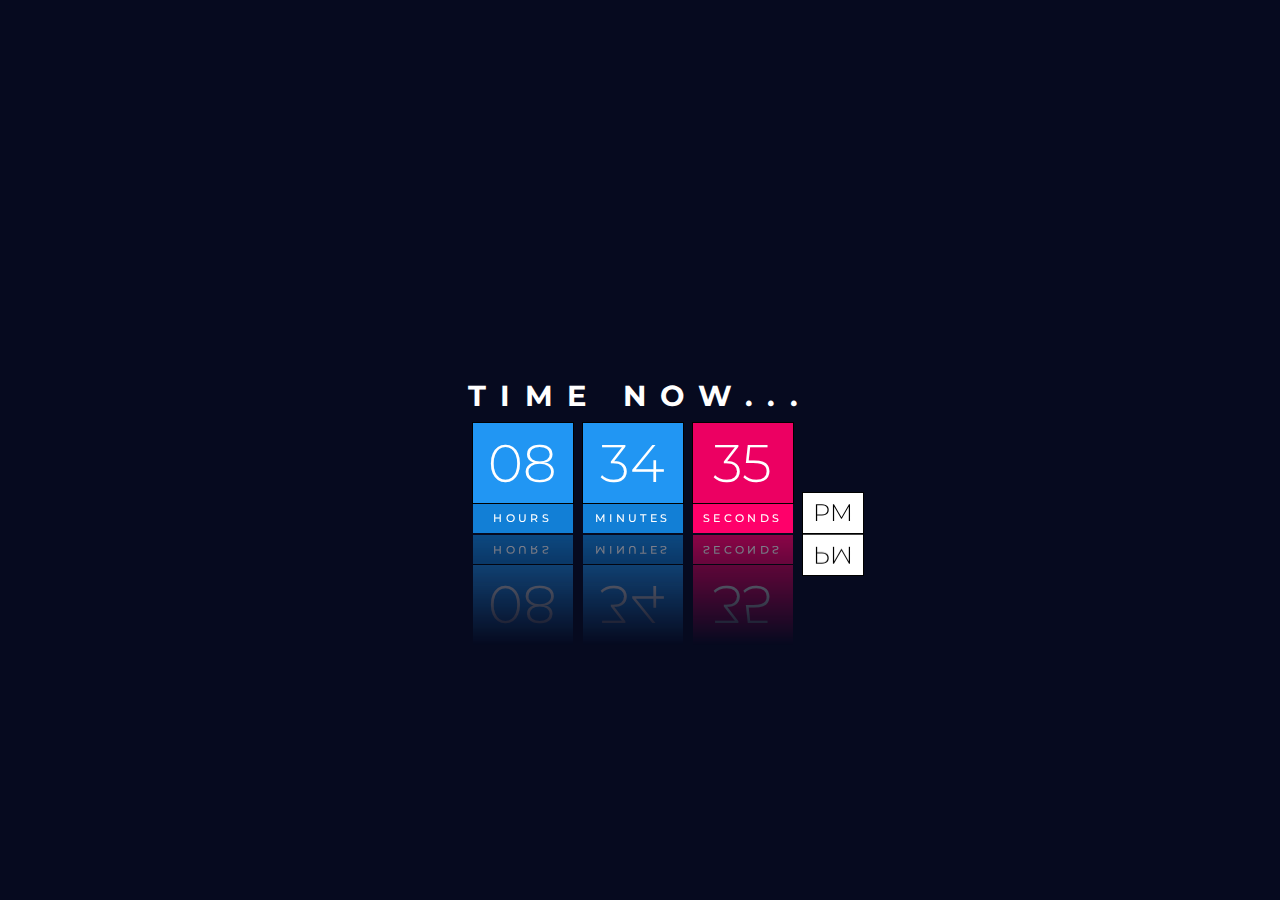
<file: Js projct-DigitaClock/clock.html>
<!DOCTYPE html>
<html lang="en">
<head>
    <meta charset="UTF-8">
    <meta http-equiv="X-UA-Compatible" content="IE=edge">
    <meta name="viewport" content="width=device-width, initial-scale=1.0">
    <title>Digital Clock</title>
    <style>
        @import url('https://fonts.googleapis.com/css2?family=Caveat&family=Montserrat:wght@100&family=Open+Sans:wght@300;400&display=swap');
      </style>
    <link rel="stylesheet" href="clock.css">
</head>
<body>
    <div id="clock">
        <h2>Time Now...</h2>
        <div id="time">
            <div><span id="hour">00</span><span>Hours</span></div>
            <div><span id="minutes">00</span><span>Minutes</span></div>
            <div><span id="secondes">00</span><span>Seconds</span></div>
            <div><span id="ampm"></span></div>
        </div>
        
    </div>


    <script src="clock.js"></script>
</body>
</html>
</file>
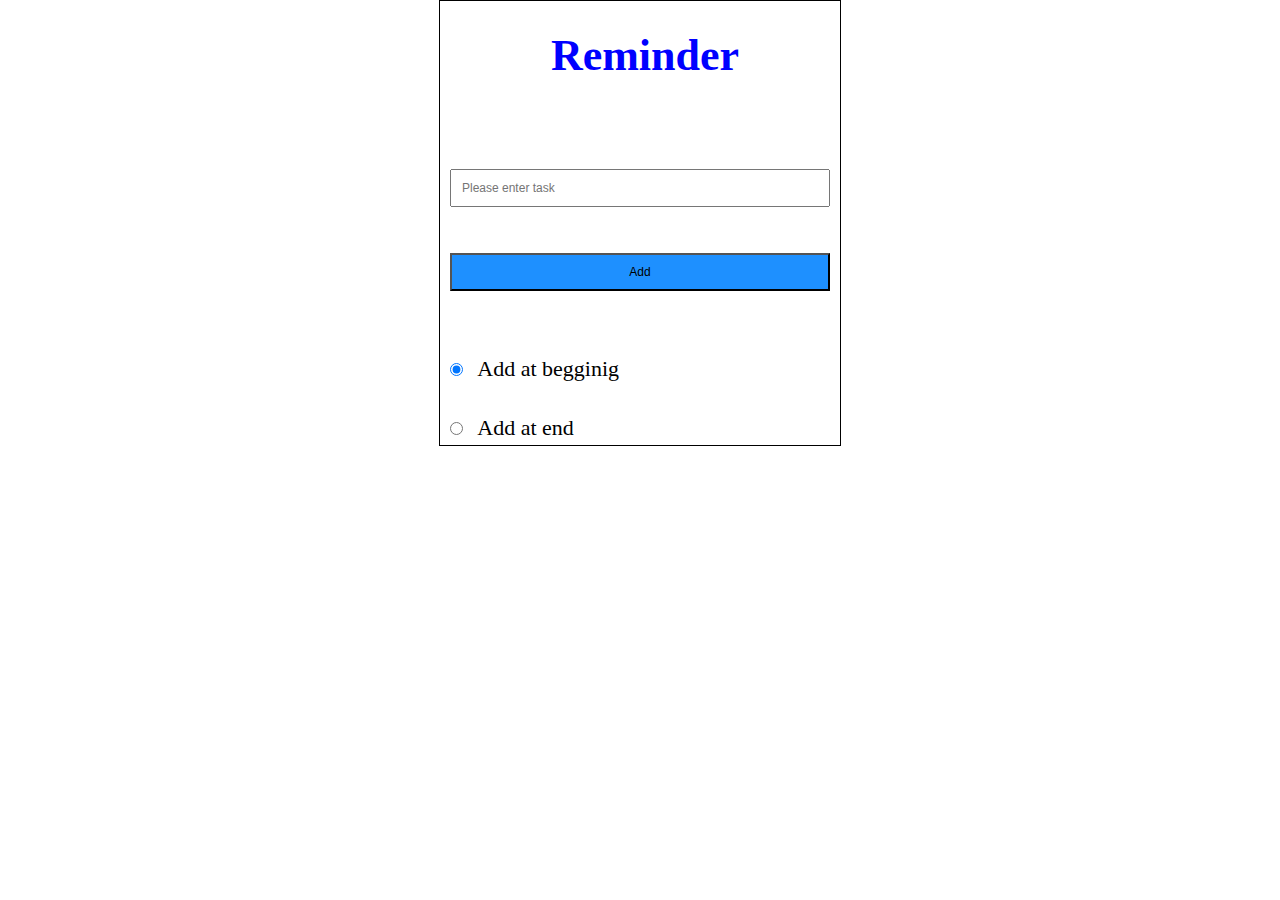
<file: ToDo List/toDo.html>
<!DOCTYPE html>
<html lang="en">

<head>
  <meta charset="UTF-8" />
  <meta name="viewport" content="width=device-width, initial-scale=1.0" />
  <title>ToDo List</title>
</head>
<style>
  body {
    display: flex;
      flex-direction: column;
      align-items: center;

    margin: 0;
    font-size: 22px;
  }

  h1 {
    margin-left: 10px;
    color: dodgerblue;
    text-align: center;
  }

  ul {
    padding-inline-start: 0px;
  }

  li:hover {
    background-color: dodgerblue;
    cursor: pointer;
  }

  button {
    font-size: 12px;

    margin: 10px;
    padding: 10px;
    background-color: dodgerblue;
  }

  button:hover {
    background-color: lightblue;
  }

  input {
    margin: 10px;
    padding: 10px;
    font-size: 12px;
  }
  .container {
   border: 1px solid black;
   display: flex;
   flex-direction: column;
   width: 400px;
   justify-content: center;
   

  }
</style>

<body>
  <div class="container">
    <h1 style="color: blue">Reminder</h1>
    <br />
    <div>
      <ul>
        <!-- <li>Kupi hleb</li>
        <li>Kupi mleko</li>
        <li>Ocisti kucu</li> -->
      </ul>
    </div>

    <input type="text" name="" id="enterData" placeholder="Please enter task" />
    <br />
    <button>Add</button>
    <br />
    <br />
    <div>
      <input type="radio" name="task" id="addBegginig" value="begginig" checked />
      <label for="">Add at begginig</label>
    </div>
    
    <br />
    <div>
      <input type="radio" name="task" id="addAtEnd" value="end" />
      <label for="">Add at end</label>
    </div>
    
  </div>

  <script type="module" src="toDo.js"></script>
</body>

</html>
</file>
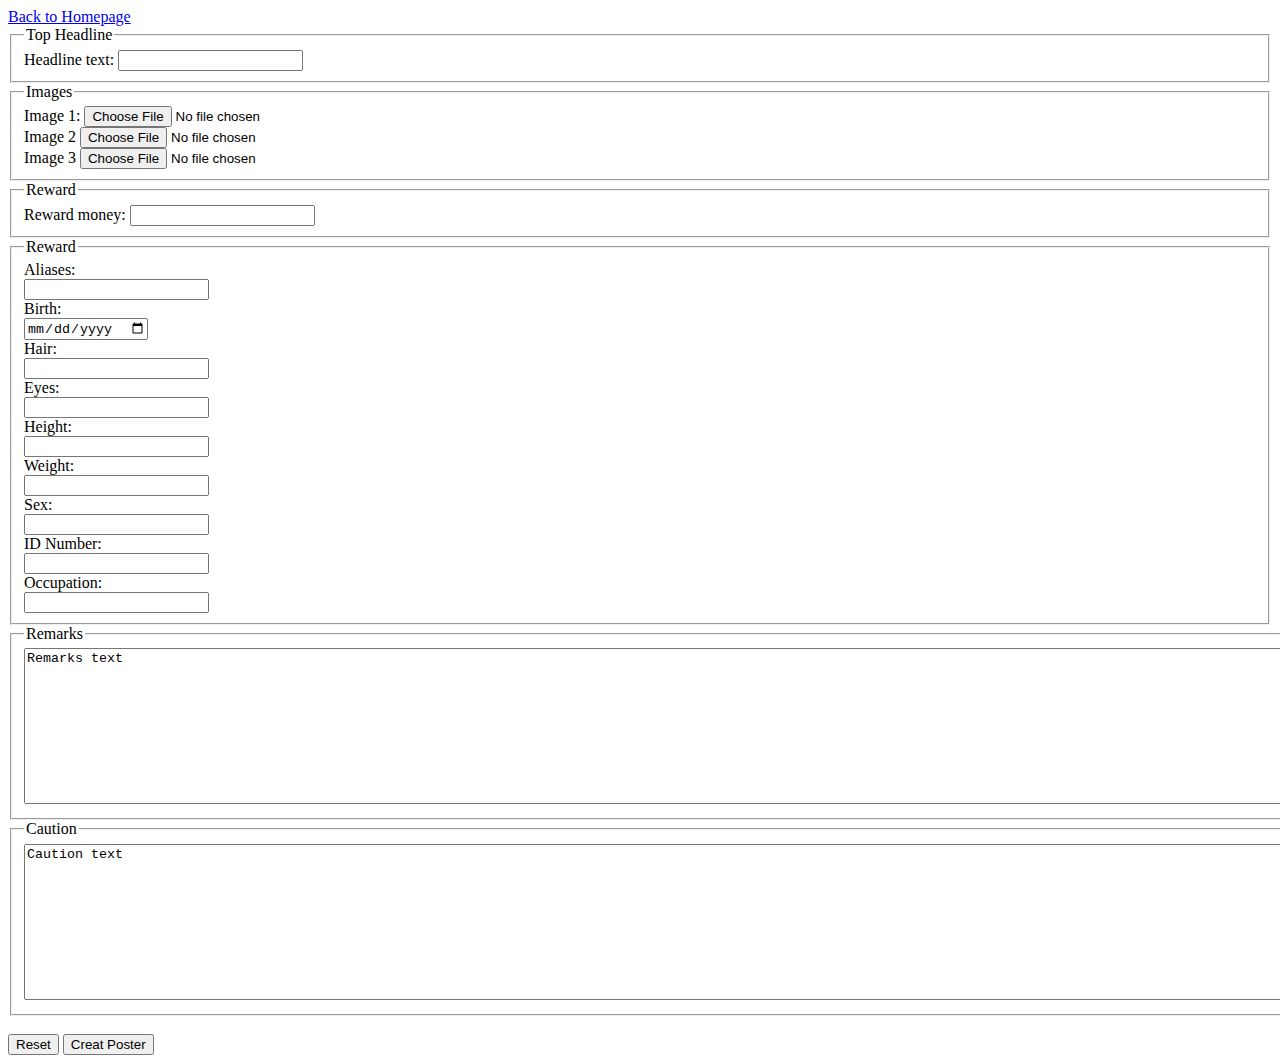
<file: 1 Project/admin/create_new.html>
<!DOCTYPE html>
<html lang="en">
<head>
    <meta charset="UTF-8">
    <meta http-equiv="X-UA-Compatible" content="IE=edge">
    <meta name="viewport" content="width=device-width, initial-scale=1.0">
    <title>Complete Form</title>
</head>
<body>
    <a href="../index.html">Back to Homepage</a>
    <form action="">
    <fieldset>
        <legend>Top Headline</legend>
        <label for="head">Headline text:</label>
        <input type="text" id="head">
    </fieldset>

    <fieldset>
        <legend>Images</legend>
        <label for="image1">Image 1:</label>
        <input type="file" id="image1">
        <br>
        <label for="image2">Image 2</label>
        <input type="file" id="image2">
        <br>
        <label for="image3">Image 3</label>
        <input type="file" id="image3">
        <br>
    </fieldset>

    <fieldset>
        <legend>Reward</legend>
        <label for="reward">Reward money:</label>
        <input type="number" id="reward">
    </fieldset>

    <fieldset>
        <legend>Reward</legend>
        <label for="aliases">Aliases:</label>
        <br>
        <input type="text" id="aliases">
        <br>
        <label for="birth">Birth:</label>
        <br>
        <input type="date" id="birth">
        <br>
        <label for="hair">Hair:</label>
        <br>
        <input type="text" id="hair">
        <br>
        <label for="eyes">Eyes:</label>
        <br>
        <input type="text" id="eyes">
        <br>
        <label for="height">Height:</label>
        <br>
        <input type="number" id="height">
        <br>
        <label for="weight">Weight:</label>
        <br>
        <input type="number" id="weight">
        <br>
        <label for="sex">Sex:</label>
        <br>
        <input type="text" id="sex">
        <br>
        <label for="number">ID Number:</label>
        <br>
        <input type="number" id="number">
        <br>
        <label for="occupation">Occupation:</label>
        <br>
        <input type="text" id="occupation">
    </fieldset>
    <fieldset>
        <legend>Remarks</legend>
        <label for="remark"></label>
        <textarea name="remark" id="remark" cols="180" rows="10" title="remark">Remarks text</textarea>
    </fieldset>

    <fieldset>
        <legend>Caution</legend>
        <label for="caution"></label>
        <textarea name="caution" id="caution" cols="180" rows="10" title="caution">Caution text</textarea>
    </fieldset>
    <br>
    <input type="reset">
   <input type="button" value="Creat Poster">
</form>
</body>
</html>
</file>
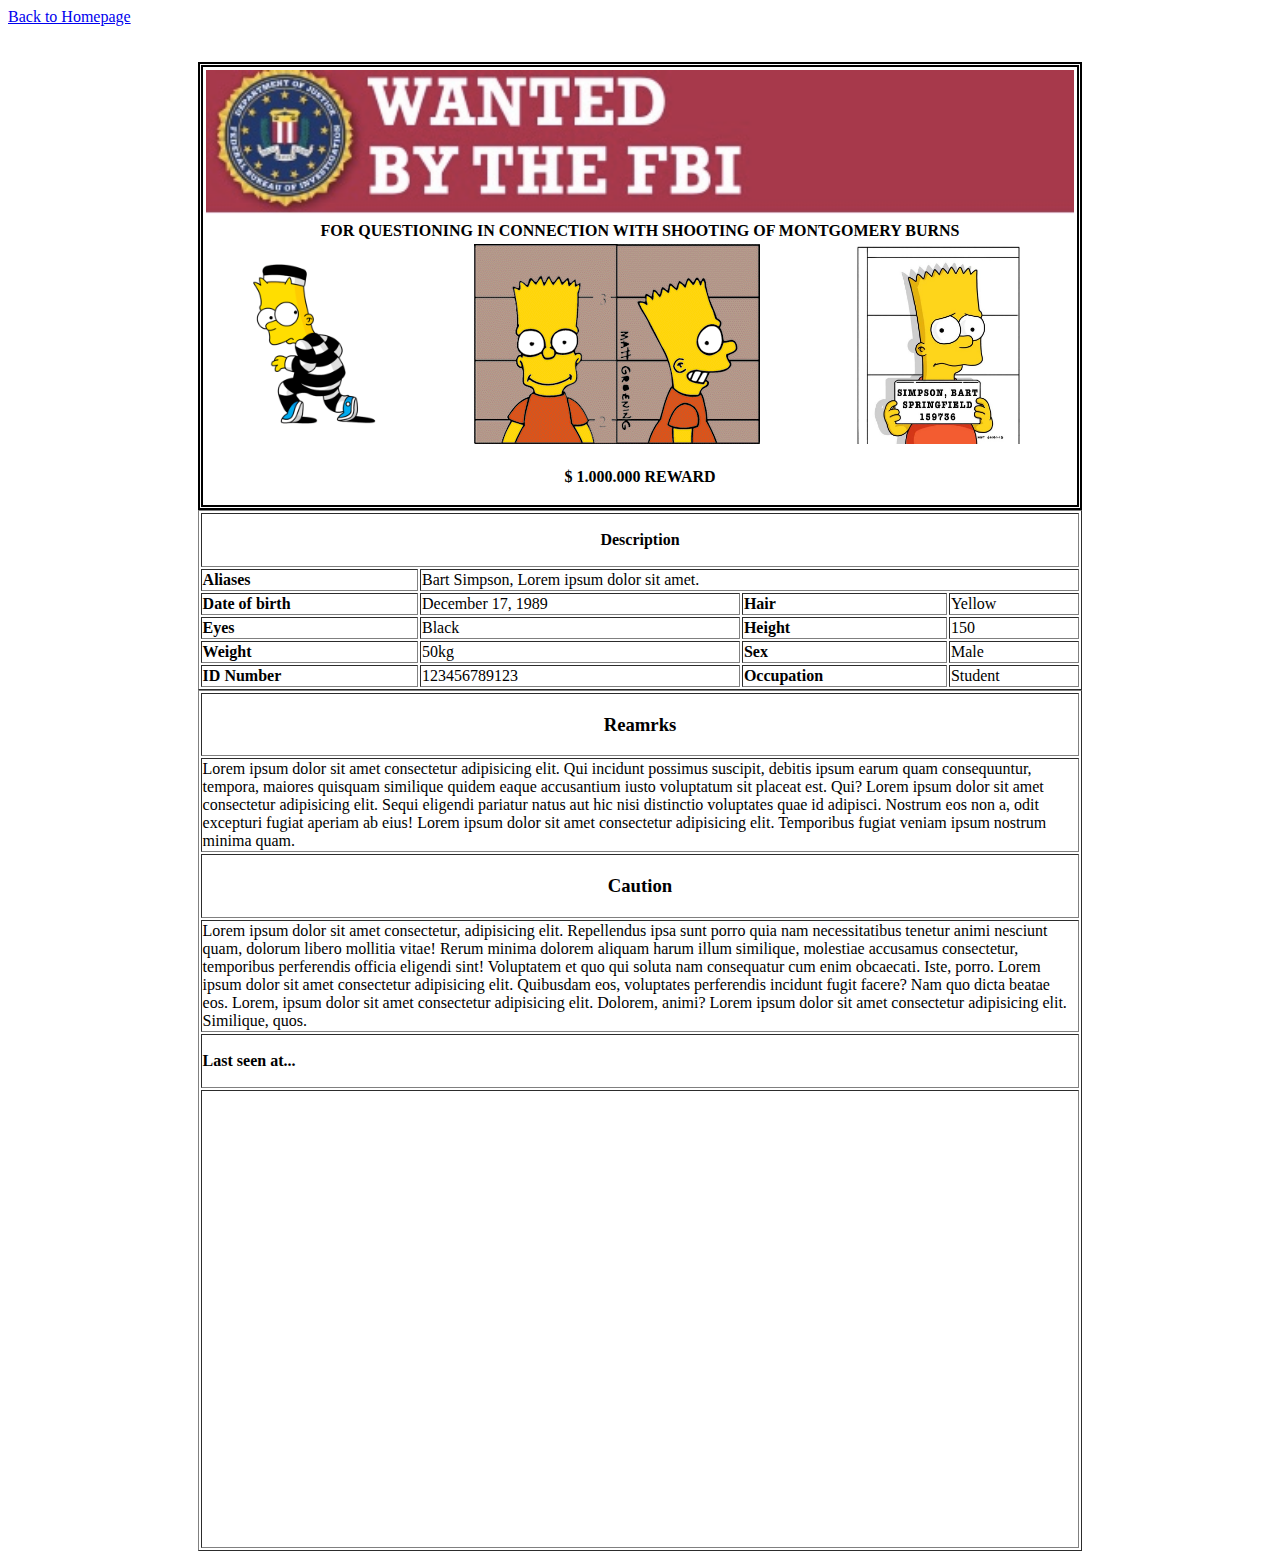
<file: 1 Project/posters/bart.html>
<!DOCTYPE html>
<html lang="en">
<head>
    <meta charset="UTF-8">
    <meta http-equiv="X-UA-Compatible" content="IE=edge">
    <meta name="viewport" content="width=device-width, initial-scale=1.0">
    <title>Bart</title>
</head>
<body>
    <a href="../index.html">Back to Homepage</a>

    <table width="70%"  align="center" style="border: 5px double black";>
        
    
        <tr>
            <td colspan="4"><img src="../images/wanted.png" alt="" width="100%"></td>
            
        </tr>
        <tr>
            <td colspan="4" align="center"> <b> FOR QUESTIONING IN CONNECTION WITH SHOOTING OF MONTGOMERY BURNS </b></td>
        </tr>
        <div "width=100px" height="100px">
        <tr >
            <td> <img src="../images/bart/bart.gif" alt=""  height="200px"></td>
            
            <td colspan="2"><img src="../images/bart/bart2.gif" alt="" height="200px"></td>
            <td><img src="../images/bart/bart3.jpg" alt="" height="200px"></td>
        </tr>
       
    </div>
        <tr>
        <td colspan="4"><p align="center"><b> $ 1.000.000 REWARD</b></p></td>
    </tr>

    
    
<br>
<br>
    

    <div>
    <table width="70%" border="" align="center">
        <tr><td colspan="4"><p align="center"> <b> Description</b></p></td></tr>
        <tr>
           <td> <b> Aliases</b></td> 
           <td colspan="3">Bart Simpson, Lorem ipsum dolor sit amet.</td>
           
        </tr>
        <tr>
            <td><b> Date of birth </b></td> 
            <td>December 17, 1989</td>
           <td><b> Hair</b></td>
           <td> Yellow</td>
         </tr>
         <tr>
            <td><b> Eyes</td> 
            <td>Black</td>
           <td><b> Height</td>
           <td>150</td>
         </tr>
         <tr>
            <td><b> Weight</td> 
            <td>50kg</td>
           <td><b> Sex</td>
           <td>Male</td>
         </tr>
         <tr>
            <td><b> ID Number</td> 
            <td>123456789123</td>
           <td><b> Occupation</td>
           <td>Student</td>
         </tr>
        </div>
         
    </table>



    <table width="70%" align="center" border="1|0">
        
        <tr colspan="4" align="center" > 
            <td><h3><b> Reamrks</b></h3>
            </td>
        </tr>
        <tr colspan="4">
            <td>Lorem ipsum dolor sit amet consectetur adipisicing elit. Qui incidunt possimus suscipit, debitis ipsum earum quam consequuntur, tempora, maiores quisquam similique quidem eaque accusantium iusto voluptatum sit placeat est. Qui? Lorem ipsum dolor sit amet consectetur adipisicing elit. Sequi eligendi pariatur natus aut hic nisi distinctio voluptates quae id adipisci. Nostrum eos non a, odit excepturi fugiat aperiam ab eius!
            Lorem ipsum dolor sit amet consectetur adipisicing elit. Temporibus fugiat veniam ipsum nostrum minima quam. 
        </td> 
        </tr>
    
     
     
        <tr>
          <td align="center">  <h3><b>Caution</b></h3> </td>
        </tr>
        <tr>
           <td> Lorem ipsum dolor sit amet consectetur, adipisicing elit. Repellendus ipsa sunt porro quia nam necessitatibus tenetur animi nesciunt quam, dolorum libero mollitia vitae! Rerum minima dolorem aliquam harum illum similique, molestiae accusamus consectetur, temporibus perferendis officia eligendi sint! Voluptatem et quo qui soluta nam consequatur cum enim obcaecati. Iste, porro. Lorem ipsum dolor sit amet consectetur adipisicing elit. Quibusdam eos, voluptates perferendis incidunt fugit facere? Nam quo dicta beatae eos.
            Lorem, ipsum dolor sit amet consectetur adipisicing elit. Dolorem, animi? Lorem ipsum dolor sit amet consectetur adipisicing elit. Similique, quos.
        </td>
        </tr>
     
    
        <tr>
            <td><p><b> Last seen at...</b></p></tr> </td>
        <tr>
           <td> <iframe src="https://www.google.com/maps/embed?pb=!1m18!1m12!1m3!1d181139.35491181238!2d20.28251156946337!3d44.815403289957736!2m3!1f0!2f0!3f0!3m2!1i1024!2i768!4f13.1!3m3!1m2!1s0x475a7aa3d7b53fbd%3A0x1db8645cf2177ee4!2z0JHQtdC-0LPRgNCw0LQ!5e0!3m2!1ssr!2srs!4v1665844581198!5m2!1ssr!2srs" width="100%" height="450" style="border:0;" allowfullscreen="" loading="lazy" referrerpolicy="no-referrer-when-downgrade" title="maps"></iframe>
           </td>
        </tr>
    
    </table>
</table>

</body>
</html>
</file>
<file: Account-SPA/style.css>
/* Nad inputom u dr delu za add accounts dodajemo da ne zelimo da se prikaze
i da ce se prikazati pod odg okolnostima---  a to je kada kliknemo na link add acoount */
#add-accounts-view{
  display: none;
}
</file>
<file: Css project/style.css>
*{
    margin: 0;
    padding: 0;
    box-sizing: border-box;

}
body {
    font-family: 'Segoe UI', Tahoma, Geneva, Verdana, sans-serif;
}

.container{
    width: 1200px;
    /* height: 100vh; */
    border: 1px solid black;
    margin: 0 auto;
}
/* ***********************************************************************88 */
/* HEADER STYLE */
.header {
    /* border: 1px solid red; */
    background-image: url(./images/banner3.jpg);
    height: 820px;
    margin-bottom: 20px;
    
}
.navigacija a {
    list-style: none;
    text-decoration: none;
    color: white;
    text-transform: uppercase;
    display: block;
    float: right;
    padding: 10px;
}
.logo {
    text-transform: uppercase;
    padding: 10px;
    display: block;
    color: white;
    /* margin-top: 20px; */
    float: left;
    font-size: 30px;
    
}
.logo span {
    color: orange;
    border-left: 3px solid orange;
    border-top: 3px solid orange; ;
    border-bottom: 3px solid orange;
    padding: 8px;
    
}
.centriraj {

    display: block;
    /* direction: column; */
    
    /* justify-items: center; */
    /* align-items: center; */
    position: relative;
    /* left: 20px; */
    top: 400px;

    
}
.centriraj p {
    color: white;
    font-size: 30px;
    text-align: center;
    padding-bottom: 20px;
    

}
button {
    background-color: blue;
    color: white;
    /* font-size: 20px; */
    padding: 5px;
    position: relative;
    left: 500px;
    border-radius: 15px;
    border: none;
    height: 40px;
    width: 130px;
    
}


/* ********************************************************************************** */

.section{
    display: flex;
    flex-direction:row;
    flex-wrap: wrap;
    /* border: 1px solid green; */
    padding-bottom: 30px;
}
.naslov h1 {
    display: inline-block;
    position: relative;
    left: 500px;
    padding-bottom: 35px;
    
}
.underline{
    position: relative;
    left: 330px;
    top: 20px;
}
.underline1 {
    position: relative;
    left: 270px;
    top: 30px;
}
.first,
.image,
.second {
    display: flex;
    flex-direction: row;
    /* border: 2px dotted purple; */
    flex-wrap: wrap;
    width: 390px;
    height: 300px;
    padding-right: 10px;
    padding-bottom: 50px;
    justify-content: space-around;
    flex-wrap: wrap;
    font-family: 'Lucida Sans', 'Lucida Sans Regular', 'Lucida Grande', 'Lucida Sans Unicode', Geneva, Verdana, sans-serif;
   
}
.first ul li,
.second ul li{
     list-style-type: circle;
     padding: 10px;
    text-align: left;
    list-style-image: url(./images/arrow_bullet.png);
}
.first > h3,
.second > h3 {
    color: blue;
    padding-bottom: 10px;
}

/* ********************************************************** */
/* CARDS style */
.cards {
    display: flex;
    /* border: 1px solid green; */
    background-color: white;
}
.card {
    /* border: 2px dotted purple; */
    width: 400px;
    height: 200px;
    background-color: lightblue;

    
    margin: 10px;
   padding: 20px;
   font-size: 20px;
   font-weight: bold;
}
.card img {
    border-radius: 100px;
}
.card > 
.paragraf{
    font-size: 15px;
    color: white;
    /* padding-top: 5px; */
    position: relative;
    bottom: 40px;
}
.card >
.ime {
    position: relative;
    left: 90px;
    bottom: 60px;
    font-size: 16px;
}
.stars {
    color: white;
    position: relative;
    left: 90px;
    bottom: 60px;
}
/* ************************************************************ */
/* CONTACT */

.underline2 {
    position: relative;
    left: 230px;
    top: 30px;
    padding-top: 30px;

    
}
.contact {
    /* border: 2px solid red; */
    width: 100%;
    
    
}
.socials,
.connect {
    display: flex;
    /* border: 1px dashed blue; */
    width: 1200px;
    height: 200px;
}

.connect > h2 {
    color: white;
    position: relative;
    left: 60px;
    top: 20px;
    
}

.green :nth-child(2) {
    display: block;
    position: relative;
    top: 60px;
    left: -100px;
    
}
.green :nth-child(3) {
    display: block;
    position: relative;
    top: 100px;
    left: -120px;
    
}
.green > p {
    color: white;
    display: block;
    position: relative;
    top: 80px;
}

.img-socials,
.blue>img {
    display: flex;
    position: relative;
    top: 80px;
    gap: 15px;
    left: -80px;
}
.socials {
    position: relative;
    top: 30px;
    z-index: 1;
}
.map {
    position: relative;
    bottom: 130px;
}
iframe {
    width: 100%;
}

/* ***************************************************************************** */

.underline3 {
    position: relative;
    left: 330px;
    top: 30px;
    padding-top: 30px;
}
.form{
    /* border: 1px solid green; */
    width: 100%;
    padding: 20px;
}
form > input {
    width: 380px;
    height: 50px;
}
form > textarea {
    width: 1150px;
   
    
}
#blueButt{
    background-color: orange;

}
/* *********************************************************************************************** */

/* Footer style */
.footer {
    /* border: 1px solid red; */
    width: 100%;
    height: 100px;
    background-color: black;
    /* display: flex; */
}
.footer ul li {
    align-items: center;
    color: white;
    list-style-type: none;
    display: inline;
    padding: 10px;
    position: relative;
    top: 40px;
    left: 400px;
    
}
.footer ul li a {
    color: white;
    text-decoration: none;
}
.footer>span {
    color: white;
    position: relative;
    top: 50px;
    left: 550px;
}
 /***************************************/
 /* TABLET */
@media all and (max-width: 768px) { 

    *{
        margin: 0;
        padding: 0;
        box-sizing: border-box;
    
    }
    body {
        font-family: 'Segoe UI', Tahoma, Geneva, Verdana, sans-serif;
    }
    
    .container{
        width: 768px;
        /* height: 100vh; */
        border: 1px solid black;
        margin: 0 auto;
    }

    /* HEADER STYLE */
.header {
    /* border: 1px solid red; */
    background-image: url(./images/banner3.jpg);
    height: 820px;
    margin-bottom: 20px;
    
}
.navigacija a {
    list-style: none;
    text-decoration: none;
    color: white;
    text-transform: uppercase;
    display: block;
    float: right;
    padding: 10px;
}
.logo {
    text-transform: uppercase;
    padding: 10px;
    display: block;
    color: white;
    /* margin-top: 20px; */
    float: left;
    font-size: 30px;
    
}
.logo span {
    color: orange;
    border-left: 3px solid orange;
    border-top: 3px solid orange; ;
    border-bottom: 3px solid orange;
    padding: 8px;
    
}
.centriraj {

    display: block;
    /* direction: column; */
    
    /* justify-items: center; */
    /* align-items: center; */
    position: relative;
    /* left: 20px; */
    top: 400px;

    
}
.centriraj p {
    display: inline-block;
    color: white;
    font-size: 30px;
    text-align: center;
    padding-bottom: 20px;
    

}
button {
    background-color: blue;
    color: white;
    /* font-size: 20px; */
    padding: 5px;
    position: relative;
    left: 300px;
    border-radius: 15px;
    border: none;
    height: 40px;
    width: 130px;
    
}


/* ********************************************************************************** */

.section{
    display: flex;
    flex-direction:row;
    flex-wrap: wrap;
    /* border: 1px solid green; */
    padding-bottom: 30px;
}
.naslov h1 {
    display: inline-block;
    position: relative;
    left: 280px;
    padding-bottom: 35px;
    
}
.underline{
    position: relative;
    left: 100px;
    top: 25px;
}
.underline1 {
    position: relative;
    left: 30px;
    top: 30px;
}
.first,
.image {
    display: flex;
    flex-direction: row;
    /* border: 2px dotted purple; */
    /* flex-wrap: wrap; */
    width: 330px;
    height: 300px;
    padding-right: 20px;
    padding-left: 30px;
    margin-right: 20px;
    margin-bottom: 20px;
    justify-content: space-around;
    flex-wrap: wrap;
    font-family: 'Lucida Sans', 'Lucida Sans Regular', 'Lucida Grande', 'Lucida Sans Unicode', Geneva, Verdana, sans-serif;
   
}
.second {
    display: inline-block;
    width: 760px;
    padding-left: 30px;
}
.first ul li,
.second ul li{
     list-style-type: circle;
     padding: 10px;
    text-align: left;
    list-style-image: url(./images/arrow_bullet.png);
}
.first > h3,
.second > h3 {
    color: blue;
    padding-bottom: 10px;
}


/* ********************************************************** */
/* CARDS style */
.cards {
    display: inline-block;
    
    /* border: 1px solid green; */
    background-color: white;
}
.card {
    /* border: 2px dotted purple; */
   
    height: 280px;
    background-color: lightblue;

    
    margin: 20px;
   padding: 20px;
   font-size: 20px;
   font-weight: bold;
}
.card1, 
.card2 {
    display: inline-block;
    width: 340px
}
.card3{
    display: inline-block;
    width: 340px
}
.card img {
    border-radius: 100px;
}
.card > 
.paragraf{
    font-size: 15px;
    color: white;
    /* padding-top: 5px; */
    position: relative;
    bottom: 40px;
}
.card >
.ime {
    position: relative;
    left: 70px;
    bottom: 60px;
    font-size: 16px;
}
.stars {
    color: white;
    position: relative;
    left: 70px;
    bottom: 60px;
}

/* ************************************************************ */
/* CONTACT */

.underline2 {
    position: relative;
    left: 10px;
    top: 30px;
    padding-top: 30px;

    
}
.contact {
    /* border: 2px solid red; */
    max-width: 768px;
    
    
}
.socials,
.connect {
    display: grid;
    border: 1px dashed blue;
    grid-template-columns: 1fr 1fr;
    width: 380px;
    height: 200px;
}

.connect > h2 {
    color: white;
    position: relative;
    left: 40px;
    top: 20px;
    
}

.green :nth-child(2) {
    display: block;
    position: relative;
    top: 60px;
    left: -100px;
    
}
.green :nth-child(3) {
    display: block;
    position: relative;
    top: 100px;
    left: -120px;
    
}
.green > p {
    color: white;
    display: block;
    position: relative;
    top: 80px;
}

.img-socials,
.blue>img {
    display: flex;
    position: relative;
    top: 80px;
    gap: 15px;
    left: -80px;
}
.socials {
    position: relative;
    top: 30px;
    z-index: 1;
}
.map {
    position: relative;
    bottom: 130px;
    /* width: fit-content; */
}

/* ***************************************************************************** */

.underline3 {
    position: relative;
    left: 90px;
    top: 30px;
    padding-top: 30px;
}
.form{
    /* border: 1px solid green; */
    width: 100%;
    padding: 20px;
}
form > input {
    display: inline-block;
    width: 210px;
    height: 50px;
    margin-right: 10px;
}
form > textarea {
    width: 100%;
   
    
}
#blueButt{
    background-color: orange;

}

/* Footer style */
.footer {
    /* border: 1px solid red; */
    width: 100%;
    height: 100px;
    background-color: black;
    /* display: flex; */
}
.footer ul li {
    align-items: center;
    color: white;
    list-style-type: none;
    display: inline;
    padding: 10px;
    position: relative;
    top: 40px;
    left: 150px;
    
}
.footer ul li a {
    color: white;
    text-decoration: none;
}
.footer>span {
    color: white;
    position: relative;
    top: 50px;
    left: 300px;
}


}

@media (max-width: 480px){
    *{
        margin: 0;
        padding: 0;
        box-sizing: border-box;
    
    }
    body {
        font-family: 'Segoe UI', Tahoma, Geneva, Verdana, sans-serif;
    }
    
    .container{
        width: 480px;
        /* height: 100vh; */
        border: 1px solid black;
        margin: 0 auto;
    }

    /* HEADER STYLE */
.header {
    border: 1px solid red;
    /* background-image: url(./images/banner3.jpg);

    background-image: ;
    height: 820px;
    margin-bottom: 20px; */
    background-image: none;
    
}
.navigacija a {
    list-style: none;
    text-decoration: none;
    color: white;
    text-transform: uppercase;
    display: block;
    /* float: right; */
    padding: 10px;
    background-color: aquamarine;
    width: 100%;
    height: 300px;
    
}
.logo {
    width: 100%;
    text-transform: uppercase;
    padding: 10px;
    display: block;
    color: black;
    /* margin-top: 20px; */
    float: left;
    font-size: 70px;
    
}
.logo span {
    color: orange;
    border-left: 3px solid orange;
    border-top: 3px solid orange; ;
    border-bottom: 3px solid orange;
    padding: 8px;
    
}
.centriraj {

  
    position: relative;
    /* left: 20px; */
    top: 400px;
    background-image: url(./images/banner3.jpg);
    width: 100%;

    
}
.centriraj p {
    display: inline-block;
    color: white;
    font-size: 30px;
    text-align: center;
    padding-bottom: 20px;
    

}
button {
    background-color: blue;
    color: white;
    /* font-size: 20px; */
    padding: 5px;
    position: relative;
    left: 300px;
    border-radius: 15px;
    border: none;
    height: 40px;
    width: 130px;
    
}


/* ********************************************************************************** */

.section{
    display: flex;
    flex-direction:row;
    flex-wrap: wrap;
    /* border: 1px solid green; */
    padding-bottom: 30px;
}
.naslov h1 {
    display: inline-block;
    position: relative;
    left: 280px;
    padding-bottom: 35px;
    
}
.underline{
    position: relative;
    left: 100px;
    top: 25px;
}
.underline1 {
    position: relative;
    left: 30px;
    top: 30px;
}
.first,
.image {
    display: flex;
    flex-direction: row;
    /* border: 2px dotted purple; */
    /* flex-wrap: wrap; */
    width: 330px;
    height: 300px;
    padding-right: 20px;
    padding-left: 30px;
    margin-right: 20px;
    margin-bottom: 20px;
    justify-content: space-around;
    flex-wrap: wrap;
    font-family: 'Lucida Sans', 'Lucida Sans Regular', 'Lucida Grande', 'Lucida Sans Unicode', Geneva, Verdana, sans-serif;
   
}
.second {
    display: inline-block;
    width: 760px;
    padding-left: 30px;
}
.first ul li,
.second ul li{
     list-style-type: circle;
     padding: 10px;
    text-align: left;
    list-style-image: url(./images/arrow_bullet.png);
}
.first > h3,
.second > h3 {
    color: blue;
    padding-bottom: 10px;
}


/* ********************************************************** */
/* CARDS style */
.cards {
    display: inline-block;
    
    /* border: 1px solid green; */
    background-color: white;
}
.card {
    /* border: 2px dotted purple; */
   
    height: 280px;
    background-color: lightblue;

    
    margin: 20px;
   padding: 20px;
   font-size: 20px;
   font-weight: bold;
}
.card1, 
.card2 {
    display: inline-block;
    width: 340px
}
.card3{
    display: inline-block;
    width: 340px
}
.card img {
    border-radius: 100px;
}
.card > 
.paragraf{
    font-size: 15px;
    color: white;
    /* padding-top: 5px; */
    position: relative;
    bottom: 40px;
}
.card >
.ime {
    position: relative;
    left: 70px;
    bottom: 60px;
    font-size: 16px;
}
.stars {
    color: white;
    position: relative;
    left: 70px;
    bottom: 60px;
}

/* ************************************************************ */
/* CONTACT */

.underline2 {
    position: relative;
    left: 10px;
    top: 30px;
    padding-top: 30px;

    
}
.contact {
    /* border: 2px solid red; */
    max-width: 768px;
    
    
}
.socials,
.connect {
    display: grid;
    border: 1px dashed blue;
    grid-template-columns: 1fr 1fr;
    width: 380px;
    height: 200px;
}

.connect > h2 {
    color: white;
    position: relative;
    left: 40px;
    top: 20px;
    
}

.green :nth-child(2) {
    display: block;
    position: relative;
    top: 60px;
    left: -100px;
    
}
.green :nth-child(3) {
    display: block;
    position: relative;
    top: 100px;
    left: -120px;
    
}
.green > p {
    color: white;
    display: block;
    position: relative;
    top: 80px;
}

.img-socials,
.blue>img {
    display: flex;
    position: relative;
    top: 80px;
    gap: 15px;
    left: -80px;
}
.socials {
    position: relative;
    top: 30px;
    z-index: 1;
}
.map {
    position: relative;
    bottom: 130px;
    /* width: fit-content; */
}

/* ***************************************************************************** */

.underline3 {
    position: relative;
    left: 90px;
    top: 30px;
    padding-top: 30px;
}
.form{
    /* border: 1px solid green; */
    width: 100%;
    padding: 20px;
}
form > input {
    display: inline-block;
    width: 210px;
    height: 50px;
    margin-right: 10px;
}
form > textarea {
    width: 100%;
   
    
}
#blueButt{
    background-color: orange;

}

/* Footer style */
.footer {
    /* border: 1px solid red; */
    width: 100%;
    height: 100px;
    background-color: black;
    /* display: flex; */
}
.footer ul li {
    align-items: center;
    color: white;
    list-style-type: none;
    display: inline;
    padding: 10px;
    position: relative;
    top: 40px;
    left: 150px;
    
}
.footer ul li a {
    color: white;
    text-decoration: none;
}
.footer>span {
    color: white;
    position: relative;
    top: 50px;
    left: 300px;
}

}
</file>
<file: Bootstrap project/Project/project/style.css>
/*header variables*/
/*******************************************************/
/*HEADER STYLE*/
header {
  background-color: black;
  color: #fff;
  height: 100px;
  text-transform: uppercase; }

header nav .nav-link {
  color: #fff; }

span {
  position: relative;
  top: 35px;
  padding: 5px; }

/**********************************************************/
/*Hamburger meni*/
/* Hamaburger meni */
.hamburger {
  display: none;
  /* ovako se ne prikazuje i onda se ceo meni pomera u desnu stranu*/
  cursor: pointer; }

/* Pravimo linijice unutra hamburgera u spanu sa klasom bar */
.bar {
  position: relative;
  left: 300px;
  top: -2px;
  display: block;
  width: 35px;
  /*dajemo sirinu linja tj.debljinu*/
  height: 5px;
  /*kako linije ne bi bile previse blizu, odvajamo ih i marginama gore i dole*/
  margin: 5px auto;
  -webkit-transition: all 0.3s ease-in-out;
  transition: all 0.3s ease-in-out;
  background-color: white; }

/* Zatim dodajemo media query za velicinu ekrana na kojoj zelimo da se prikaze */
@media (max-width: 992px) {
  .hamburger {
    display: block;
    /*od 768px pocinje da se prikazuje*/ }

  /*zatim pravimo animaciju da se prikaze X kada zelimo da zatvorimo nas meni*/
  /* gornja i donja linija idu u x dok u sreidini nestaje */
  .hamburger.active .bar:nth-child(2) {
    opacity: 0; }

  .hamburger.active .bar:nth-child(1) {
    transform: translateY(5px) rotate(35deg); }

  .hamburger.active .bar:nth-child(3) {
    transform: translateY(-5px) rotate(-35deg); }

  /* Zatim kreiramo podesavanja da se stavke unutar menija ne prikazuju nego da se na hover kod tri linija prikazu */
  .nav-menu {
    position: fixed;
    /*meni ostaje fiksiran na ekranu dok ga ne iskljucimo*/
    left: -100%;
    top: 100px;
    gap: 0;
    flex-direction: column;
    background-color: #262626;
    width: 50%;
    /*zauzima citavu sirinu ekrana*/
    text-align: center;
    transition: 0.3s; }

  .nav-item {
    margin: 12px 0;
    /*margina da odvoji elemente unutar liste*/ }

  /* kada aktiviramo meni zelimo da se nas meni prikaze */
  /* aktiviramo meni u js */
  .nav-menu.active {
    left: 0; } }
/***********************************************************/
/*fIRST BLUE SECTION STYLE*/
section {
  background-color: lightblue;
  display: flex;
  flex-direction: column;
  justify-content: center;
  align-items: center; }
  section h1, section h5 {
    color: #fff; }

.firstP {
  text-transform: uppercase;
  font-weight: 400;
  font-style: bold; }

h5 {
  margin-bottom: 20px; }

.first img {
  margin-top: 20px; }

/*******************************************************************/
/*IMAGES ---- 3.SECTION*/
.images {
  width: 900px;
  display: flex;
  flex-wrap: wrap;
  justify-content: center;
  align-items: center; }
  .images img {
    width: 300px; }

.headingThree {
  display: flex;
  justify-content: center;
  margin-top: 20px;
  margin-bottom: 20px;
  text-transform: uppercase; }

.about-heading {
  background-color: lightblue;
  margin-top: 20px;
  display: flex;
  justify-content: center;
  align-items: center;
  align-self: center;
  color: #fff; }

.about {
  background-color: lightblue;
  display: flex;
  justify-content: center;
  align-items: center;
  align-self: center;
  color: #fff;
  height: 160px; }

.prvi {
  margin-right: 20px;
  text-align: justify; }

.between {
  height: 50px;
  background-color: lightblue; }

.contact-section {
  display: flex;
  justify-content: center;
  margin-top: 20px;
  margin-bottom: 20px; }

.justify-content-center {
  display: flex;
  justify-content: center;
  align-items: center;
  margin-bottom: 20px; }

.div-footer {
  background-color: black;
  color: #fff;
  display: flex;
  flex-direction: row;
  justify-content: center;
  align-items: center; }

.footer {
  display: flex;
  flex-wrap: wrap;
  padding: 10px; }

.center {
  position: relative;
  left: 30px; }

.footer div {
  width: 300px; }

.icons {
  position: relative;
  left: 45px;
  padding: 10px; }

.icons svg {
  padding-right: 2px; }

.border {
  width: 20%;
  display: flex;
  justify-content: center;
  align-items: center; }

.line {
  width: 120px;
  border-top: 1px solid white; }

.bi {
  z-index: 1;
  position: relative;
  bottom: 10px; }

.border-portfolio {
  width: 28%;
  display: flex;
  justify-content: center;
  align-items: center; }

.border-portfolio .line {
  width: 120px;
  border-top: 1px solid #0c0b0b;
  position: relative;
  left: 380px; }

.border-portfolio > .bi {
  z-index: 3;
  position: relative;
  bottom: 10px; }

/*# sourceMappingURL=style.css.map */
</file>
<file: Js projct-DigitaClock/clock.css>
*{
    margin: 0;
    padding: 0;
    box-sizing: border-box;
    font-family: 'Montserrat', sans-serif;;
}

body{
    display: flex;
    justify-content: center;
    align-items: center;
    min-height: 100vh;
    background: #060a1f;
}

#clock h2{
    position: relative;
    display: block;
    color: #fff;
    text-align: center;
    margin: 10px 0;
    text-transform: uppercase;
    letter-spacing: 0.5em;
    font-size: 1.8em;
}
#time{
    
    display: flex;
    
}
#clock #time div{
    position: relative;
    margin: 0 5px;
    /* stvara refleksiju */
    -webkit-box-reflect:below 2px linear-gradient(transparent, #0008) ;
}

#clock #time div span{
    position: relative;
    display: block;
    width: 100px;
    height: 80px;
    background: #2196f3;
    color: #fff;
    font-weight: 300;
    display: flex;
    justify-content: center;
    align-items: center;
    font-size: 3.3em;
    z-index: 10;
    box-shadow: 0 0 0 1px rgba(0, 0, 0, 2);
    
}
#clock #time div span:nth-child(2){
    height: 30px;
    font-size: 0.7em;
    letter-spacing: 0.3em;
    font-weight: 500;
    z-index: 9;
    box-shadow: none;
    background: #127fd6;
    text-transform: uppercase;
}

#clock #time div:nth-last-child(2) span{
    background: #ff006a;
    
}
#clock #time div:nth-last-child(2) span:nth-last-child(2){
    background: #ec0062;
   
}
#clock #time div:nth-last-child(1) span{
    position: absolute;
    bottom: 0;
    width: 60px;
    height: 40px;
    font-size: 1.5em;
    background: #fff;
    color: #000;
    -webkit-box-reflect: below 1px linear-gradient(transparent, #0004);
}
</file>
